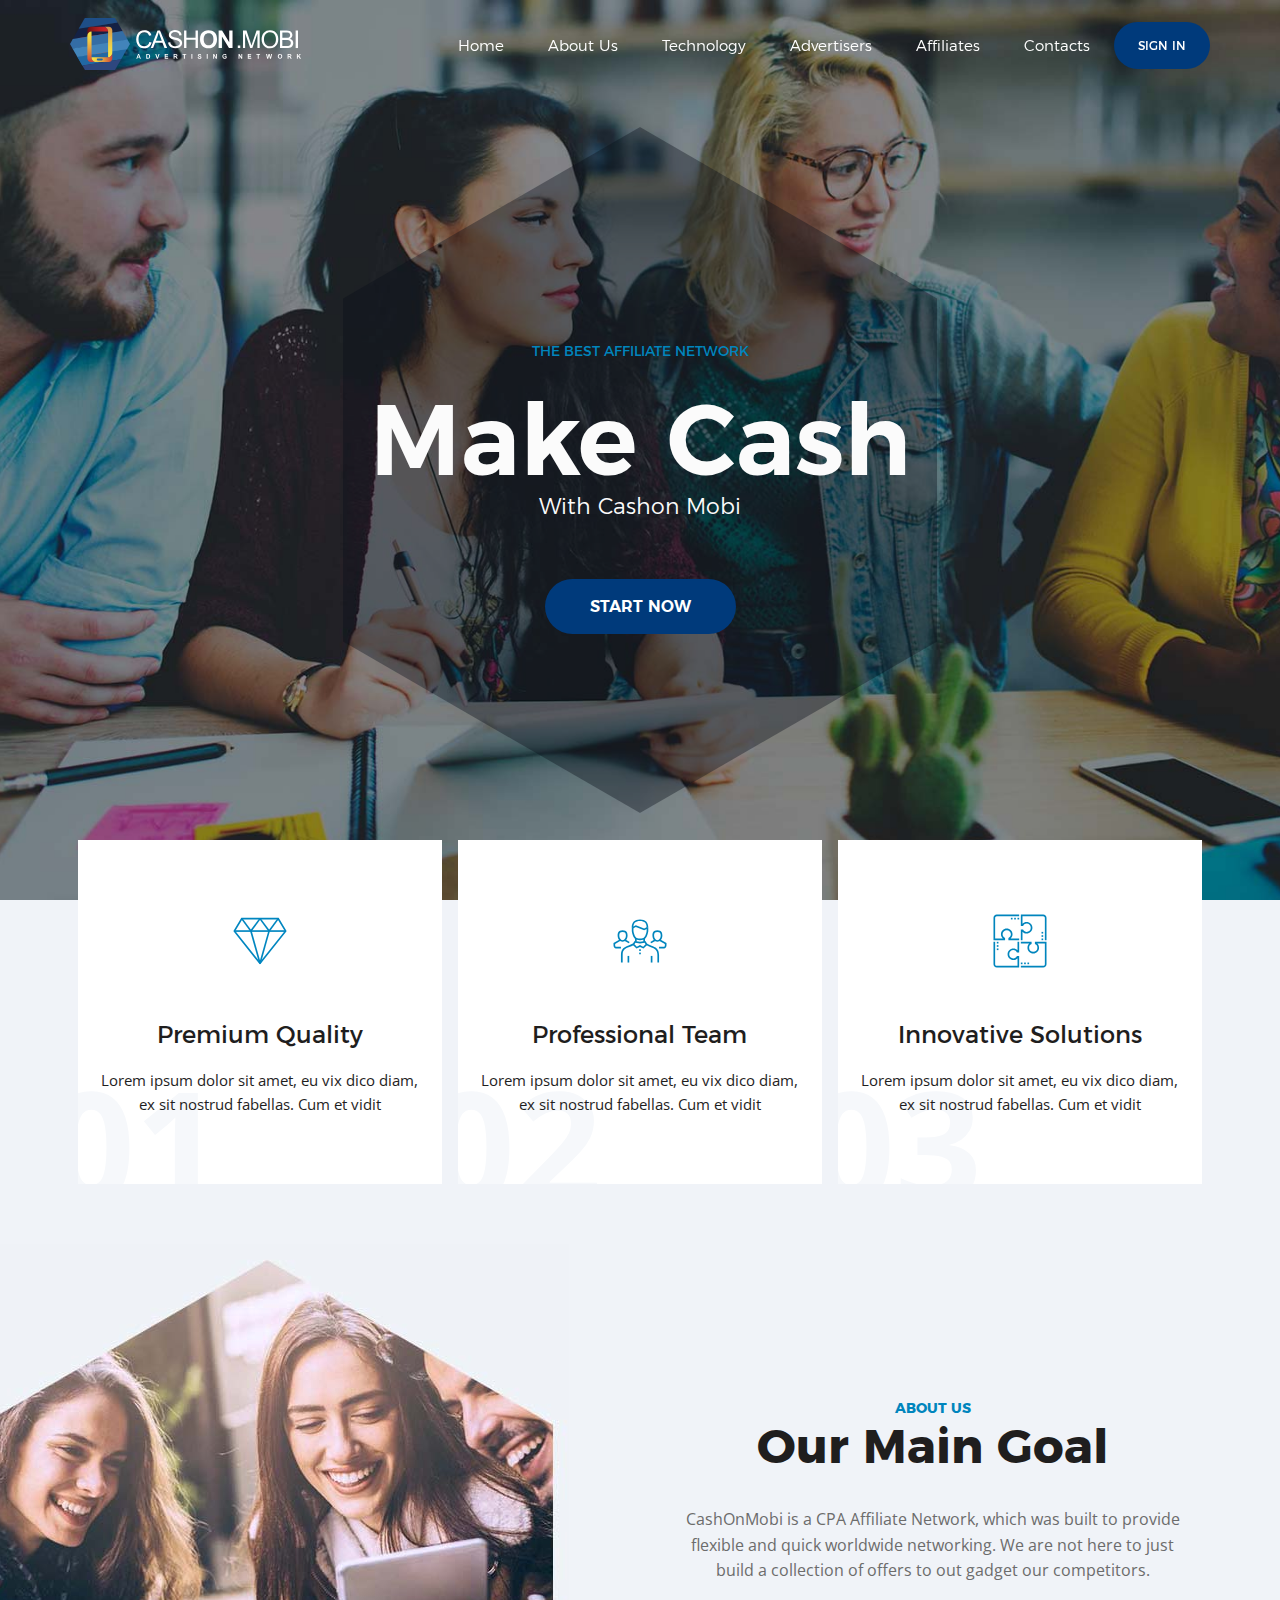
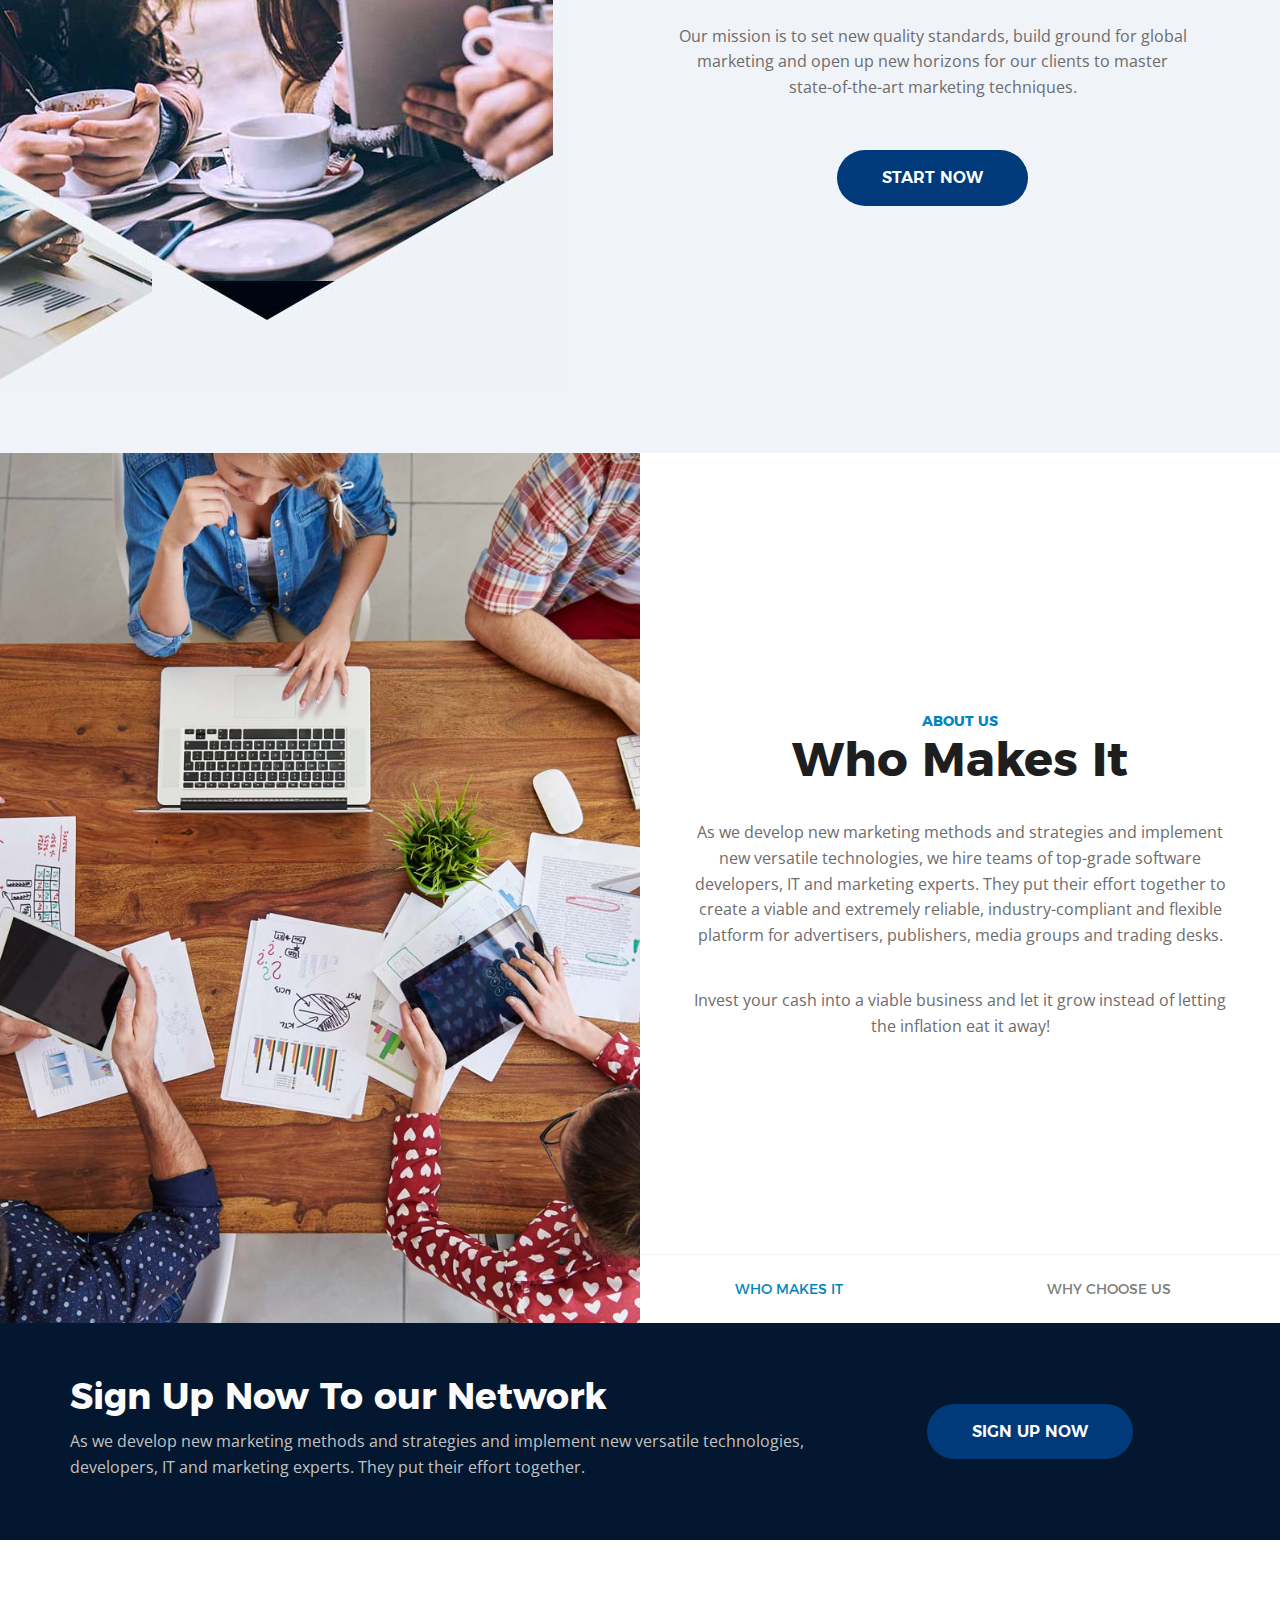
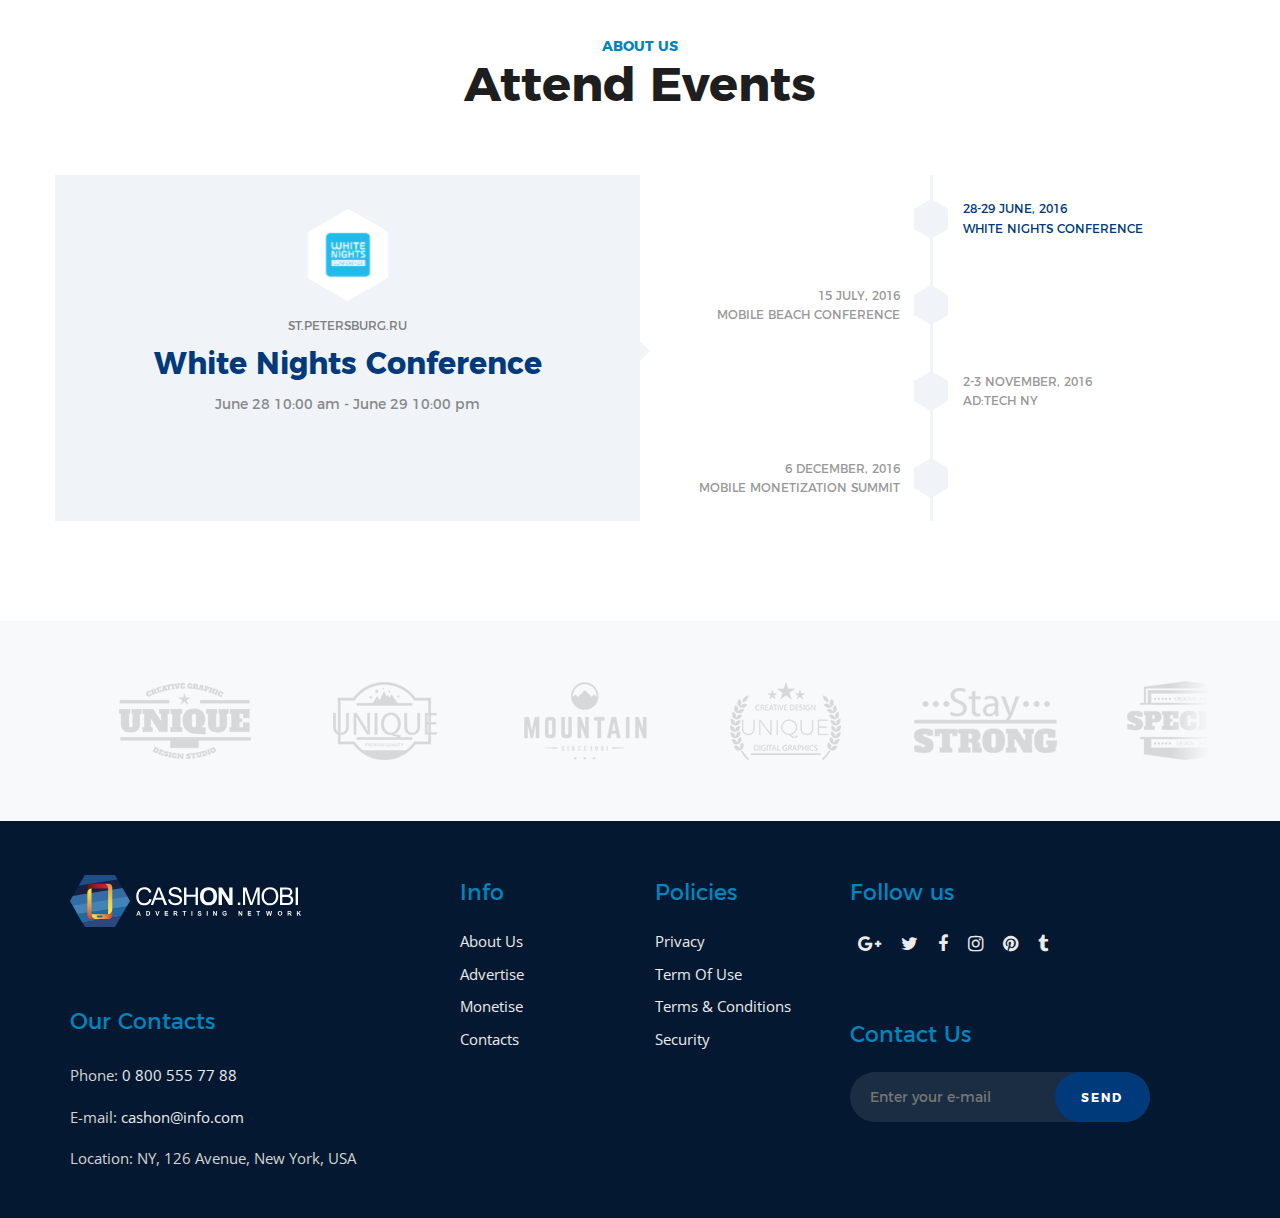
<file: index.html>
<!doctype html>
<!--[if IE 8 ]>    <html class="no-js ie8" lang="en"> <![endif]-->
<!--[if (gte IE 9)|!(IE)]><!--> <html class="no-js" lang="en"> <!--<![endif]-->
<head>

	<meta charset="utf-8">
	<meta http-equiv="X-UA-Compatible" content="IE=edge,chrome=1">

	<title>CASHON.MOBI - Advertising network</title>
	<meta name="description" content="">
	<meta name="author" content="">

	<meta name="viewport" content="width=device-width, initial-scale=1.0">
	<link rel="shortcut icon" href="favicon.ico">
	<link rel="apple-touch-icon image_src" href="apple-touch-icon.png">

	<meta property="og:type" content="website" />
	<meta property="og:image" itemprop="image primaryImageOfPage" content="http://cashon.mobi/apple-touch-icon.png" />
	<meta property="og:url" content="http://cashon.mobi"/>

	<link href="https://fonts.googleapis.com/css?family=Open+Sans:300,400,700" rel="stylesheet">
	<link href="css/style.min.css" rel="stylesheet">

</head>

<body>
	<header class="header home-scroll" role="banner">

		<div class="container">
			<div class="row">
				<div class="col-xs-6 col-md-3">
					<div class="logo"><a href="/"></a></div>
				</div>

				<nav class="nav col-xs-6 col-md-9" role="navigation">
					<button class="nav__toggle" data-toggle="collapse" data-target="#nav__menu"><span class="fa fa-bars"></span></button>
					<ul class="nav__menu collapse" id="nav__menu">
						<li class="has-submenu">
							<a href="/">Home</a>
							<ul class="submenu">
								<li>
									<a href="index.html#aboutus">About Us</a>
								</li>
								<li>
									<a href="index.html#maingoal">Our Goals</a>
								</li>
								<li>
									<a href="index.html#events">Events</a>
								</li>

							</ul>

						</li>
						<li>
							<a href="about-us.html">About Us</a>
						</li>
						<li>
							<a href="technology.html">Technology</a>
						</li>
						<li>
							<a href="advertisers.html">Advertisers</a>
						</li>
						<li>
							<a href="affiliates.html">Affiliates</a>
						</li>
						<li>
							<a href="contacts.html">Contacts</a>
						</li>
						<li class="login">
							<a href="http://login.cashonmobi.afftrack.com/affiliate/">Sign in</a>
						</li>

					</ul>
				</nav>
			</div>
		</div>

	</header>

	<main class="main" role="main">


<div class="home-slider" id="home-slider">
    <div class="home-slider-container">
            <div class="container">
                <div class="col-sm-12">
                    <div class="hexagon">
                        <div class="hex-l2">
                        <div class="hex-text">
                            <p class="h1" id="aboutus">The best affiliate network</p>
                            <p class="h2">Make Cash</p>
                            <p class="h3">With Cashon Mobi</p>
                            <div class="start-now">
                                <a href="http://login.cashonmobi.afftrack.com/aff_register" class="">Start now</a>
                            </div>
                        </div>
                        </div>
                    </div>
                </div>
            </div>
    </div>
</div>

<div class="features">
    <div class="container">
            <div class="col-sm-4">
                <div class="card prem">
                    <div class="h1">Premium Quality</div>
                    <p>Lorem ipsum dolor sit amet, eu vix dico diam, ex sit nostrud fabellas. Cum et vidit</p>
                    <div class="num">01</div>
                </div>
            </div>
            <div class="col-sm-4">
                <div class="card prof">
                    <div class="h1">Professional Team</div>
                    <p>Lorem ipsum dolor sit amet, eu vix dico diam, ex sit nostrud fabellas. Cum et vidit</p>
                    <div class="num">02</div>
                </div>
            </div>
            <div class="col-sm-4">
                <div class="card inn">
                    <div class="h1">Innovative Solutions</div>
                    <p>Lorem ipsum dolor sit amet, eu vix dico diam, ex sit nostrud fabellas. Cum et vidit</p>
                    <div class="num">03</div>
                </div>
            </div>
     </div>
</div>

<div class="maingoal" id="maingoal">
    <div class="container">
        <div class="row">
            <div class="photo col-sm-6"></div>
            <div class="text col-sm-6">
                <div class="main-h1">About Us</div>
                <div class="main-h2">Our Main Goal</div>
                <div class="main-p">CashOnMobi is a CPA Affiliate Network, which was built to provide
                    flexible and quick worldwide networking. We are not here to just
                    build a collection of offers to out gadget our competitors.</div>
                <div class="main-p">Our mission is to set new quality standards, build ground for global
                    marketing and open up new horizons for our clients to master
                    state-of-the-art marketing techniques.</div>
                <div class="start-now">
                    <a href="http://login.cashonmobi.afftrack.com/aff_register">Start now</a>
                </div>
            </div>
        </div>
    </div>
</div>

<div class="whomakes">
    <div class="photo"></div>
    <div class="content">
            <div class="row">
                <div class="text" id="whomakes">
                    <div class="main-h1">About Us</div>
                    <div class="main-h2">Who Makes It</div>
                    <div class="main-p">As we develop new marketing methods and strategies and implement new versatile
                        technologies, we hire teams of top-grade software developers, IT and marketing experts.
                        They put their effort together to create a viable and extremely reliable,
                        industry-compliant and flexible platform for advertisers, publishers,
                        media groups and trading desks.</div>
                    <div class="main-p">Invest your cash into a viable business and let it grow instead
                        of letting the inflation eat it away!</div>
                </div>
                <div class="text" id="whychooseus" >
                    <div class="main-h1">About Us</div>
                    <div class="main-h2">Why Choose Us</div>
                    <div class="main-p">Because we are the best of the best! And we have the best smiles in the world. As we develop new marketing methods and strategies and implement new versatile
                        technologies, we hire teams of top-grade software developers, IT and marketing experts.
                        They put their effort together to create a viable and extremely reliable,
                        industry-compliant and flexible platform for advertisers, publishers,
                        media groups and trading desks.</div>
                    <div class="main-p">Invest your cash into a viable business and let it grow instead
                        of letting the inflation eat it away!</div>
                </div>
            </div>
            <div class="row row-absolute">
                <div class="links">
                    <a href="#whomakes">Who Makes It</a>
                    <a href="#whychooseus">Why Choose Us</a>
                </div>
            </div>
    </div>
</div>

<div class="signup">
    <div class="signup-content container container-sm-height">
        <div class="row row-sm-height">
            <div class="text col-sm-8 col-sm-height">
                <div class="main-h2">Sign Up Now To our Network</div>
                <div class="main-p">As we develop new marketing methods and strategies and implement new versatile
                    technologies, developers, IT and marketing experts. They put their effort together.</div>
            </div>
            <div class="start-now col-sm-4 col-sm-height">
                <a href="http://login.cashonmobi.afftrack.com/affiliate/" class="">Sign up now</a>
            </div>
        </div>
    </div>
</div>

<div class="events" id="events">
    <div class="main-h1">About Us</div>
    <div class="main-h2">Attend Events</div>
    <div class="events-content container container-sm-height">
        <div class="row row-sm-height">
            <div class="schedule-meet col-sm-6 col-sm-height">
                <div id="i-event-wnights">
                    <div class="event-img">
                        <div class="event-img__hexagon">
                            <img src="img/i-event-wnights.jpg" alt="White Nights Conference">
                        </div>
                    </div>
                    <div class="event-h1">St.Petersburg.ru</div>
                    <div class="event-h2">White Nights Conference</div>
                    <div class="event-p">June 28 10:00 am - June 29 10:00 pm</div>
                    <div class="start-now" style="visibility: hidden;"><a href="#" class="">Schedule a meeting</a></div>
                </div>
                <div id="i-event-mbeach">
                    <div class="event-img">
                        <div class="event-img__hexagon">
                            <img src="img/i-event-mbeach.jpg" alt="White Nights Conference">
                        </div>
                    </div>
                    <div class="event-h1">Miami Beach, Florida</div>
                    <div class="event-h2">Mobile beach Conference</div>
                    <div class="event-p">15 July, 2016</div>
                    <div class="start-now" style="visibility: hidden;"><a href="#" class="">Schedule a meeting</a></div>
                </div>
                <div id="i-event-nytech">
                    <div class="event-img">
                        <div class="event-img__hexagon">
                            <img src="img/i-event-nytech.jpg" alt="White Nights Conference">
                        </div>
                    </div>
                    <div class="event-h1">New York City</div>
                    <div class="event-h2">ad:tech NY</div>
                    <div class="event-p">2-3 November, 2016</div>
                    <div class="start-now" style="visibility: hidden;"><a href="#" class="">Schedule a meeting</a></div>
                </div>
                <div id="i-event-ims">
                    <div class="event-img">
                        <div class="event-img__hexagon">
                            <img src="img/i-event-ims.jpg" alt="White Nights Conference">
                        </div>
                    </div>
                    <div class="event-h1">Tel Aviv, Israel</div>
                    <div class="event-h2">Mobile Monetization Summit</div>
                    <div class="event-p">6 december, 2016</div>
                    <div class="start-now"><a href="#" class="">Schedule a meeting</a></div>
                </div>
            </div>
            <div class="schedule-plan col-sm-6 col-sm-height">
                <ul class="event-list">
                    <li class="event-p e-next" data-dateend="2016-06-29"><a href="#i-event-wnights">28-29 June, 2016<br>White nights Conference</a></li>
                    <li class="event-p e-next" data-dateend="2016-07-15"><a href="#i-event-mbeach">15 July, 2016<br>Mobile beach Conference</a></li>
                    <li class="event-p e-next" data-dateend="2016-11-03"><a href="#i-event-nytech" name="">2-3 November, 2016<br>ad:tech NY</a></li>
                    <li class="event-p e-next" data-dateend="2016-12-06"><a href="#i-event-ims" loc="" date="" name="">6 december, 2016<br>Mobile Monetization Summit</a></li>
                </ul>
            </div>
        </div>

    </div>
</div>

<div class="partners">
    <div class="container">
        <div class="partners-content">
            <span class="partner-1"></span>
            <span class="partner-2"></span>
            <span class="partner-3"></span>
            <span class="partner-4"></span>
            <span class="partner-5"></span>
            <span class="partner-6"></span>
            <span class="partner-1"></span>
            <span class="partner-2"></span>
            <span class="partner-3"></span>
            <span class="partner-4"></span>
            <span class="partner-5"></span>
            <span class="partner-6"></span>
        </div>
    </div>
</div>


	</main>

	<footer class="footer" role="contentinfo">

		<div class="container footer-p">
			<div class="col-xs-12 col-sm-4">
				<div class="logo footer-h1"><a href="/"></a></div>
				<div class="footer-h1">Our Contacts</div>
				<div class="footer-p">Phone: <a class="inline" href="tel:+0-800-555-77-88">0 800 555 77 88</a></div>
				<div class="footer-p">E-mail: <a class="inline" href="mailto:cashon@info.com">cashon@info.com</a></div>
				<div class="footer-p">Location: NY, 126 Avenue, New York, USA</div>
			</div>
			<div class="col-xs-6 col-sm-4 col-md-2 footer-links">
				<div class="footer-h1">Info</div>
				<a href="about-us.html">About Us</a>
				<a href="advertisers.html">Advertise</a>
				<a href="/">Monetise</a>
				<a href="contacts.html">Contacts</a>
			</div>
			<div class="col-xs-6 col-sm-4 col-md-2 footer-links">
				<div class="footer-h1">Policies</div>
				<a href="#">Privacy</a>
				<a href="#">Term Of Use</a>
				<a href="#">Terms & Conditions</a>
				<a href="#">Security</a>
			</div>
			<div class="col-xs-12 col-sm-8 col-md-4">
				<div class="row">
					<div class="col-xs-6 col-sm-6 col-md-12">
						<div class="footer-h1">Follow us</div>
						<div class="social">
							<a href="#" class="g-plus"><span class="fa fa-google-plus"></span></a>
							<a href="#"><span class="fa fa-twitter"></span></a>
							<a href="#"><span class="fa fa-facebook"></span></a>
							<a href="#"><span class="fa fa-instagram"></span></a>
							<a href="#"><span class="fa fa-pinterest"></span></a>
							<a href="#"><span class="fa fa-tumblr"></span></a>
						</div>
					</div>
					<div class="col-xs-6 col-sm-6 col-md-12">
						<div class="footer-h1">Contact Us</div>
						<form action="#" class="form">
							<input type="text" name="e-mail" placeholder="Enter your e-mail">
							<input type="submit" value="Send" class="send">
						</form>
					</div>
				</div>
			</div>
		</div>

	</footer>
	<script src="js/scripts.min.js"></script>

</body>
</html>
</file>
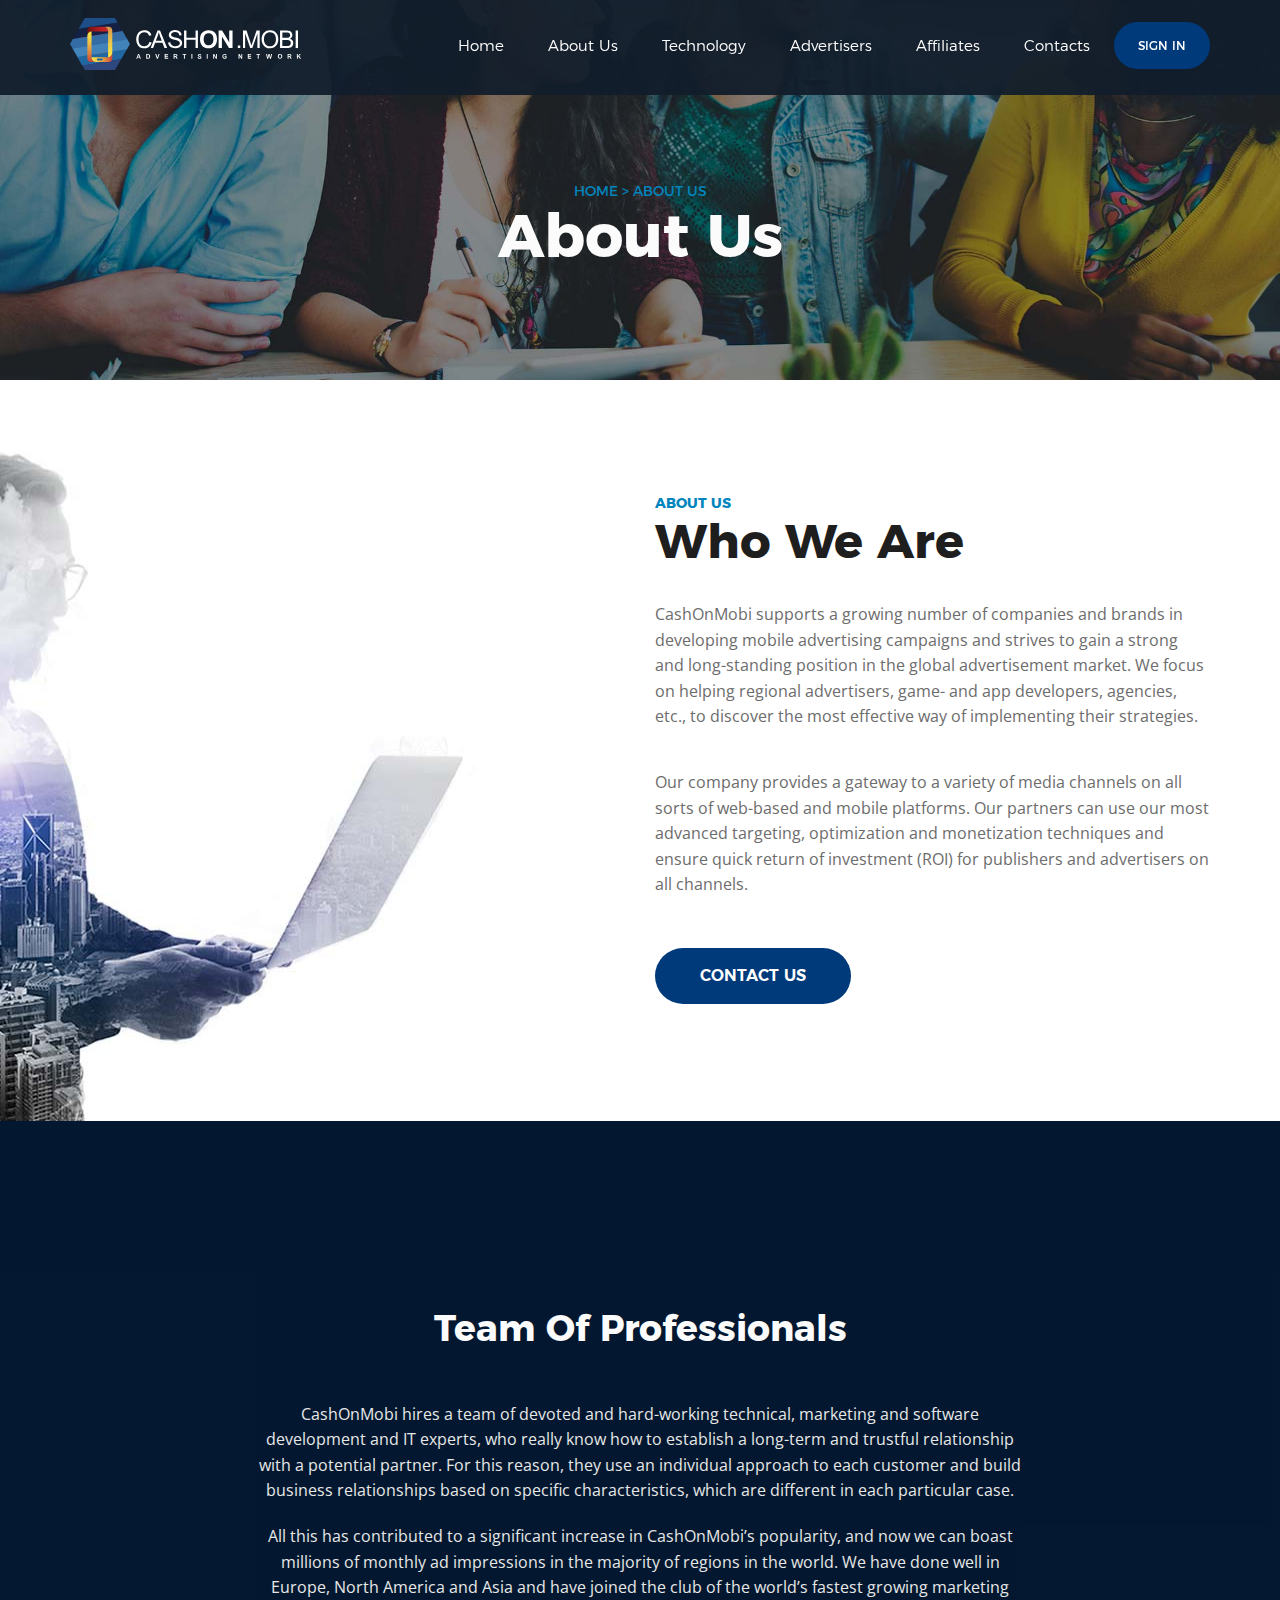
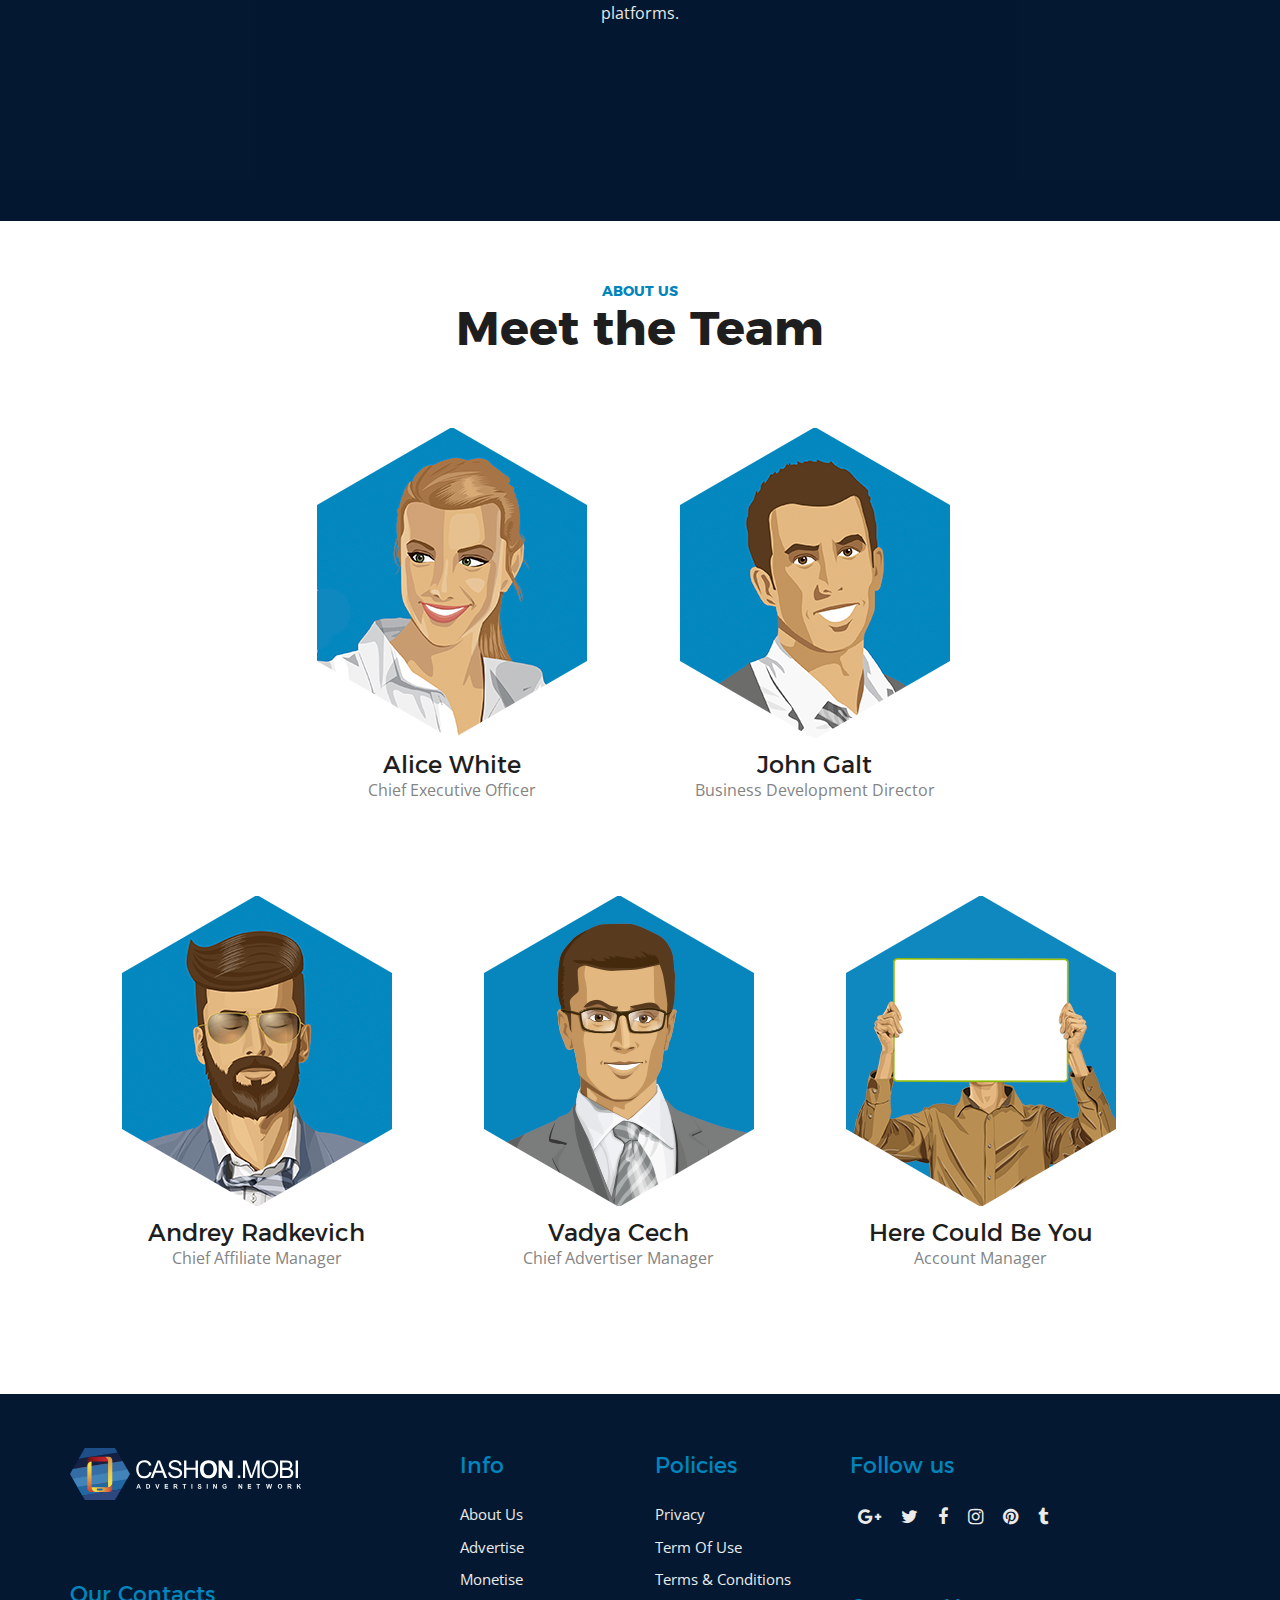
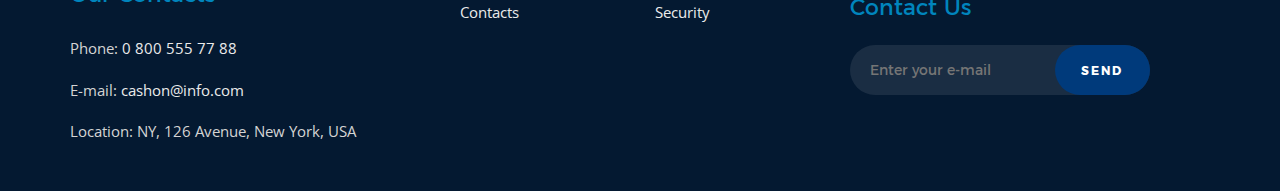
<file: about-us.html>
<!doctype html>
<!--[if IE 8 ]>    <html class="no-js ie8" lang="en"> <![endif]-->
<!--[if (gte IE 9)|!(IE)]><!--> <html class="no-js" lang="en"> <!--<![endif]-->
<head>

	<meta charset="utf-8">
	<meta http-equiv="X-UA-Compatible" content="IE=edge,chrome=1">

	<title>About Us</title>
	<meta name="description" content="">
	<meta name="author" content="">

	<meta name="viewport" content="width=device-width, initial-scale=1.0">
	<link rel="shortcut icon" href="favicon.ico">
	<link rel="apple-touch-icon image_src" href="apple-touch-icon.png">

	<meta property="og:type" content="website" />
	<meta property="og:image" itemprop="image primaryImageOfPage" content="http://cashon.mobi/apple-touch-icon.png" />
	<meta property="og:url" content="http://cashon.mobi"/>

	<link href="https://fonts.googleapis.com/css?family=Open+Sans:300,400,700" rel="stylesheet">
	<link href="css/style.min.css" rel="stylesheet">

</head>

<body>
	<header class="header " role="banner">

		<div class="container">
			<div class="row">
				<div class="col-xs-6 col-md-3">
					<div class="logo"><a href="/"></a></div>
				</div>

				<nav class="nav col-xs-6 col-md-9" role="navigation">
					<button class="nav__toggle" data-toggle="collapse" data-target="#nav__menu"><span class="fa fa-bars"></span></button>
					<ul class="nav__menu collapse" id="nav__menu">
						<li class="has-submenu">
							<a href="/">Home</a>
							<ul class="submenu">
								<li>
									<a href="index.html#aboutus">About Us</a>
								</li>
								<li>
									<a href="index.html#maingoal">Our Goals</a>
								</li>
								<li>
									<a href="index.html#events">Events</a>
								</li>

							</ul>

						</li>
						<li>
							<a href="about-us.html">About Us</a>
						</li>
						<li>
							<a href="technology.html">Technology</a>
						</li>
						<li>
							<a href="advertisers.html">Advertisers</a>
						</li>
						<li>
							<a href="affiliates.html">Affiliates</a>
						</li>
						<li>
							<a href="contacts.html">Contacts</a>
						</li>
						<li class="login">
							<a href="http://login.cashonmobi.afftrack.com/affiliate/">Sign in</a>
						</li>

					</ul>
				</nav>
			</div>
		</div>

	</header>

	<main class="main" role="main">

<div class="current-link">
    <div class="current-link-container">
            <div class="container">
                <div class="col-sm-12">
                    <div class="about-h1 text-center">Home > About Us</div>
                    <div class="about-h2 text-center">About Us</div>
                </div>
            </div>
    </div>
</div>

<div class="whoweare">
    <div class="container">
        <div class="row">
            <div class="photo col-sm-6"></div>
            <div class="text col-sm-6">
                <div class="main-h1">About Us</div>
                <div class="main-h2">Who We Are</div>
                <div class="main-p">
                CashOnMobi supports a growing number of companies and brands in developing
                mobile advertising campaigns and strives to gain a strong and long-standing
                position in the global advertisement market. We focus on helping regional
                advertisers, game- and app developers, agencies, etc., to discover the most
                effective way of implementing their strategies.</div>
                <div class="main-p">Our company provides a gateway to a variety of media channels on all sorts of
                web-based and mobile platforms. Our partners can use our most advanced
                targeting, optimization and monetization techniques and ensure quick return of
                investment (ROI)  for publishers and advertisers on all channels.</div>
                <div class="start-now"><a href="contacts.html" >Contact us</a></div>
            </div>
        </div>
    </div>

</div>

<div class="teamof">
    <div class="teamof-content">
        <div class="text">
            <div class="main-h2 text-center">Team Of Professionals</div>
            <div class="main-p text-center">CashOnMobi hires a team of devoted and hard-working technical, marketing and software development and IT experts, who really know how to establish a long-term and trustful relationship with a potential partner. For this reason, they use an individual approach to each customer and build business relationships based on specific characteristics, which are different in each particular case.</div>
            <div class="main-p text-center">All this has contributed to a significant increase in CashOnMobi’s popularity, and now we can boast millions of monthly ad impressions in the majority of regions in the world. We have done well in Europe, North America and Asia and have joined the club of the world’s fastest growing marketing platforms.</div>
        </div>

    </div>
</div>

<div class="meet-team">
    <div class="meet-team-content">
        <div class="main-h1">About Us</div>
        <div class="main-h2">Meet the Team</div>
        <div class="hexgrid">

<div class='grid'>

    <div class='grid--item'>
        <div class='img' style='background-image: url(img/Alice-White.png)'></div>
        <div class='grid--item__container'>
            <div class="grid--item__hexagon">
                <div class='desc'>
                    <a href="/" class="email"></a>
                    <a href="/" class="skype"></a>
                    <a href="/" class="linkedln"></a>
                </div>
            </div>
        </div>
        <h2>Alice White</h2>
        <div class='desc'>Chief Executive Officer</div>
    </div>

    <div class='grid--item'>
        <div class='img' style='background-image: url(img/John-Galt.png)'></div>
        <div class='grid--item__container'>
            <div class="grid--item__hexagon">
                <div class='desc'>
                    <a href="/" class="email"></a>
                    <a href="/" class="skype"></a>
                    <a href="/" class="linkedln"></a>
                </div>
            </div>
        </div>
        <h2>John Galt</h2>
        <div class='desc'>Business Development Director</div>
    </div>

    <div class='grid--item'>
        <div class='img' style='background-image: url(img/Andrey-Radkevich.png)'></div>
        <div class='grid--item__container'>
            <div class="grid--item__hexagon">
                <div class='desc'>
                    <a href="/" class="email"></a>
                    <a href="/" class="skype"></a>
                    <a href="/" class="linkedln"></a>
                </div>
            </div>
        </div>
        <h2>Andrey Radkevich</h2>
        <div class='desc'>Chief Affiliate Manager</div>
    </div>

    <div class='grid--item'>
        <div class='img' style='background-image: url(img/Vadya-Cech.png)'></div>
        <div class='grid--item__container'>
            <div class="grid--item__hexagon">
                <div class='desc'>
                    <a href="/" class="email"></a>
                    <a href="/" class="skype"></a>
                    <a href="/" class="linkedln"></a>
                </div>
            </div>
        </div>
        <h2>Vadya Cech</h2>
        <div class='desc'>Chief Advertiser Manager</div>
    </div>

    <div class='grid--item'>
        <div class='img' style='background-image: url(img/freeposition.png)'></div>
        <div class='grid--item__container'>
            <div class="grid--item__hexagon">
                <div class='desc' id="btn">
                     View details
                </div>
            </div>
        </div>
        <h2>Here Could Be You</h2>
        <div class='desc'>Account Manager</div>
    </div>
</div>
</div>
<div id="myModal" class="modal">
<div class="modal-content container">
    <div class="modal-header">
        <div class="col-sm-12">
            <span class="close"></span>
            <h1>Account Manager</h1>
            <h2>Office: Kiev, UA</h2>
        </div>
    </div>
    <div class="modal-body">
        <div class="col-sm-8">
            <p><span class="h3">Description:</span> CashOnMobi supports a growing number of companies and brands in developing mobile advertising campaigns and strives to gain a strong and long-standing position in the global advertisement market. We focus on helping regional advertisers, game- and app developers, agencies, etc., to discover the most effective way of implementing their strategies.</p>
            <p class="h3">Key Responsibilities:</p>
            <ul>
                <li>Responsible for all aspects of data;</li>
                <li>Search and analysis of finance information;</li>
                <li>Invoicing and payment control;</li>
                <li>Developing long-term partnerships;</li>
                <li>Negotiation.</li>
            </ul>
            <p class="h3">Requirements:</p>
            <ul>
                <li>Good English skills (both spoken and written)</li>
                <li>You are flexible in regards to working schedules and tasks;</li>
                <li>You have a customer centered mindset;</li>
                <li>You are self-organized and stress resistant;</li>
                <li>Punctuality, attention to detail;.</li>
                <li>The focus on results.</li>
            </ul>
            <p class="h3">What we offer:</p>
            <ul>
                <li>Interesting full-time job at dynamic international environment;</li>
                <li>Work for a socially responsible company;</li>
                <li>Paid vacation 24 calendar days;</li>
                <li>Paid sick leave;</li>
                <li>Comfortable office, 3 minutes walk from the metro station Poznyaki;</li>
                <li>Very friendly and supportive team!</li>
            </ul>
        </div>
        <div class="col-sm-4">
            <div class="start-now"><a href="contacts.html" >Send CV</a></div>
        </div>
    </div>
</div>
<script>

var modal = document.getElementById('myModal');
var btn = document.getElementById("btn");
var span = document.getElementsByClassName("close")[0];

btn.onclick = function() {
    modal.style.display = "block";
}

span.onclick = function() {
    modal.style.display = "none";
}
window.onclick = function(event) {
    if (event.target == modal) {
        modal.style.display = "none";
    }
}

</script>


	</main>

	<footer class="footer" role="contentinfo">

		<div class="container footer-p">
			<div class="col-xs-12 col-sm-4">
				<div class="logo footer-h1"><a href="/"></a></div>
				<div class="footer-h1">Our Contacts</div>
				<div class="footer-p">Phone: <a class="inline" href="tel:+0-800-555-77-88">0 800 555 77 88</a></div>
				<div class="footer-p">E-mail: <a class="inline" href="mailto:cashon@info.com">cashon@info.com</a></div>
				<div class="footer-p">Location: NY, 126 Avenue, New York, USA</div>
			</div>
			<div class="col-xs-6 col-sm-4 col-md-2 footer-links">
				<div class="footer-h1">Info</div>
				<a href="about-us.html">About Us</a>
				<a href="advertisers.html">Advertise</a>
				<a href="/">Monetise</a>
				<a href="contacts.html">Contacts</a>
			</div>
			<div class="col-xs-6 col-sm-4 col-md-2 footer-links">
				<div class="footer-h1">Policies</div>
				<a href="#">Privacy</a>
				<a href="#">Term Of Use</a>
				<a href="#">Terms & Conditions</a>
				<a href="#">Security</a>
			</div>
			<div class="col-xs-12 col-sm-8 col-md-4">
				<div class="row">
					<div class="col-xs-6 col-sm-6 col-md-12">
						<div class="footer-h1">Follow us</div>
						<div class="social">
							<a href="#" class="g-plus"><span class="fa fa-google-plus"></span></a>
							<a href="#"><span class="fa fa-twitter"></span></a>
							<a href="#"><span class="fa fa-facebook"></span></a>
							<a href="#"><span class="fa fa-instagram"></span></a>
							<a href="#"><span class="fa fa-pinterest"></span></a>
							<a href="#"><span class="fa fa-tumblr"></span></a>
						</div>
					</div>
					<div class="col-xs-6 col-sm-6 col-md-12">
						<div class="footer-h1">Contact Us</div>
						<form action="#" class="form">
							<input type="text" name="e-mail" placeholder="Enter your e-mail">
							<input type="submit" value="Send" class="send">
						</form>
					</div>
				</div>
			</div>
		</div>

	</footer>
	<script src="js/scripts.min.js"></script>

</body>
</html>
</file>
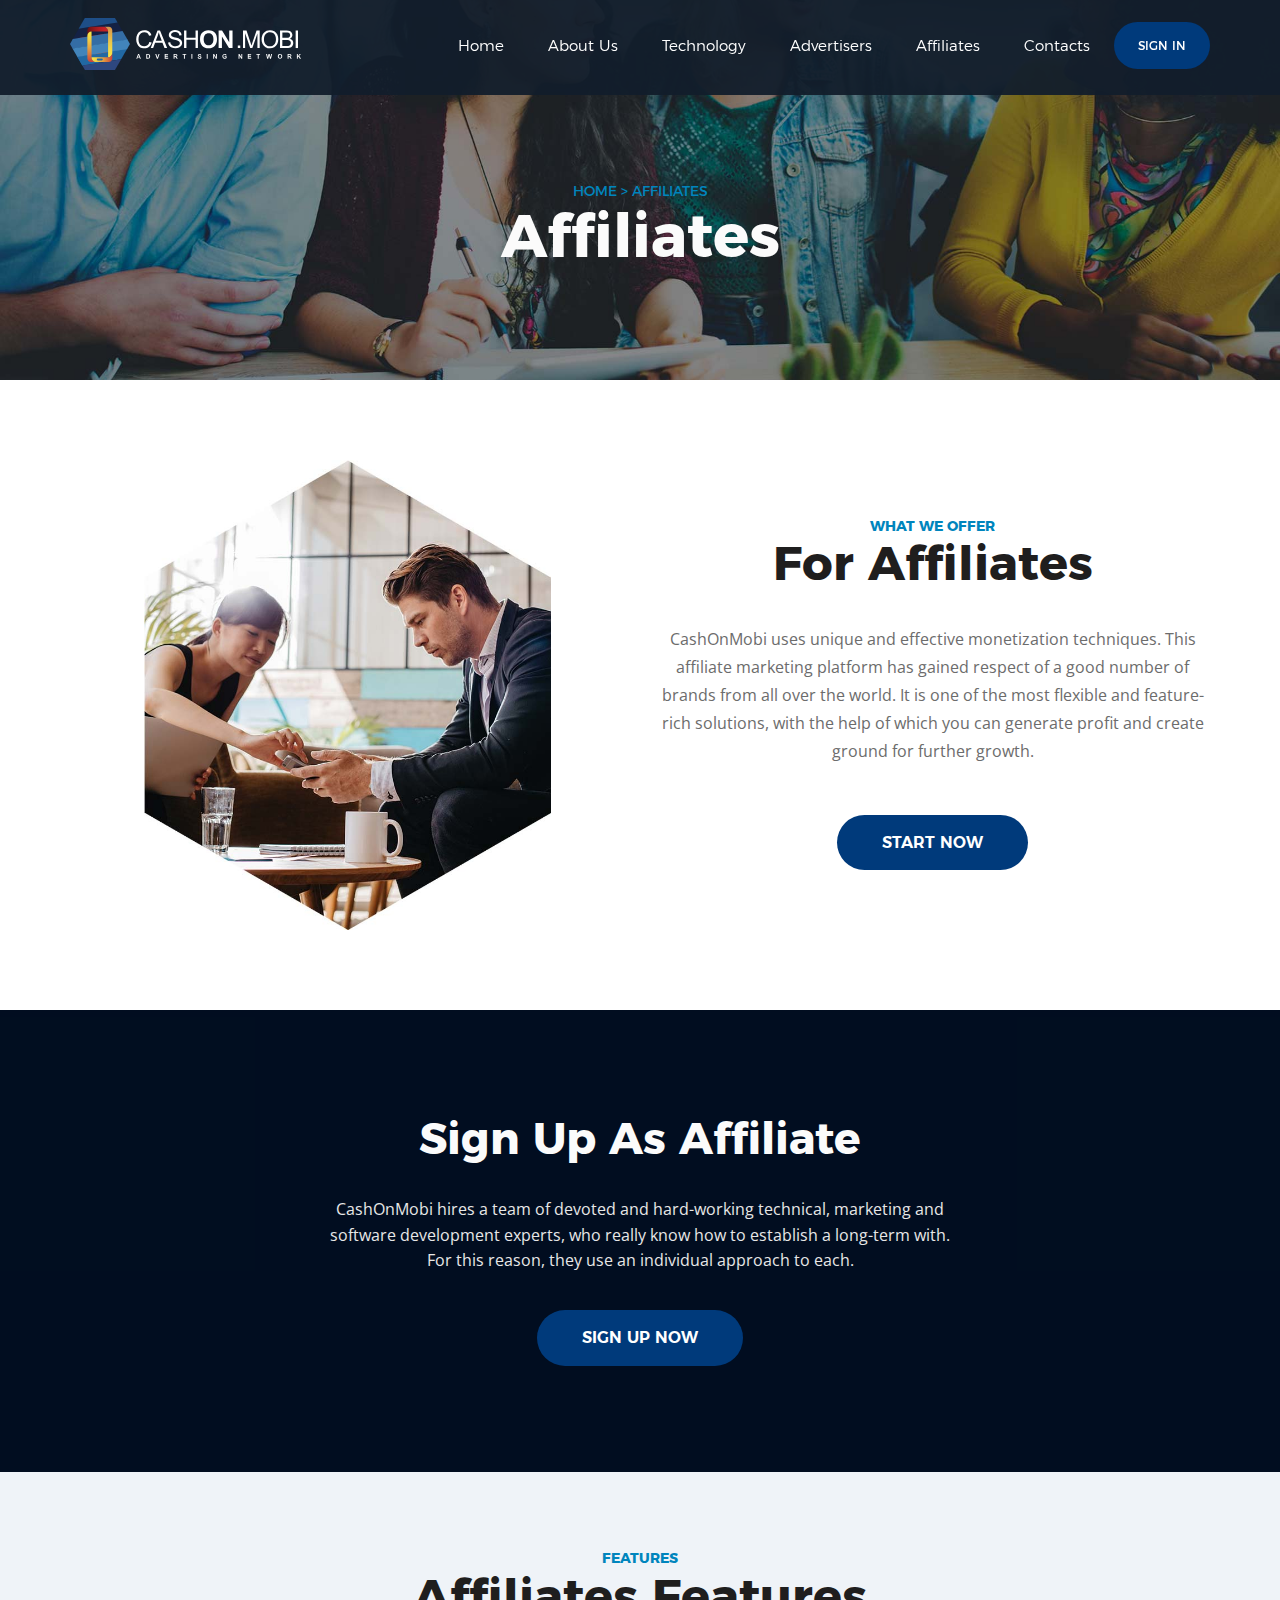
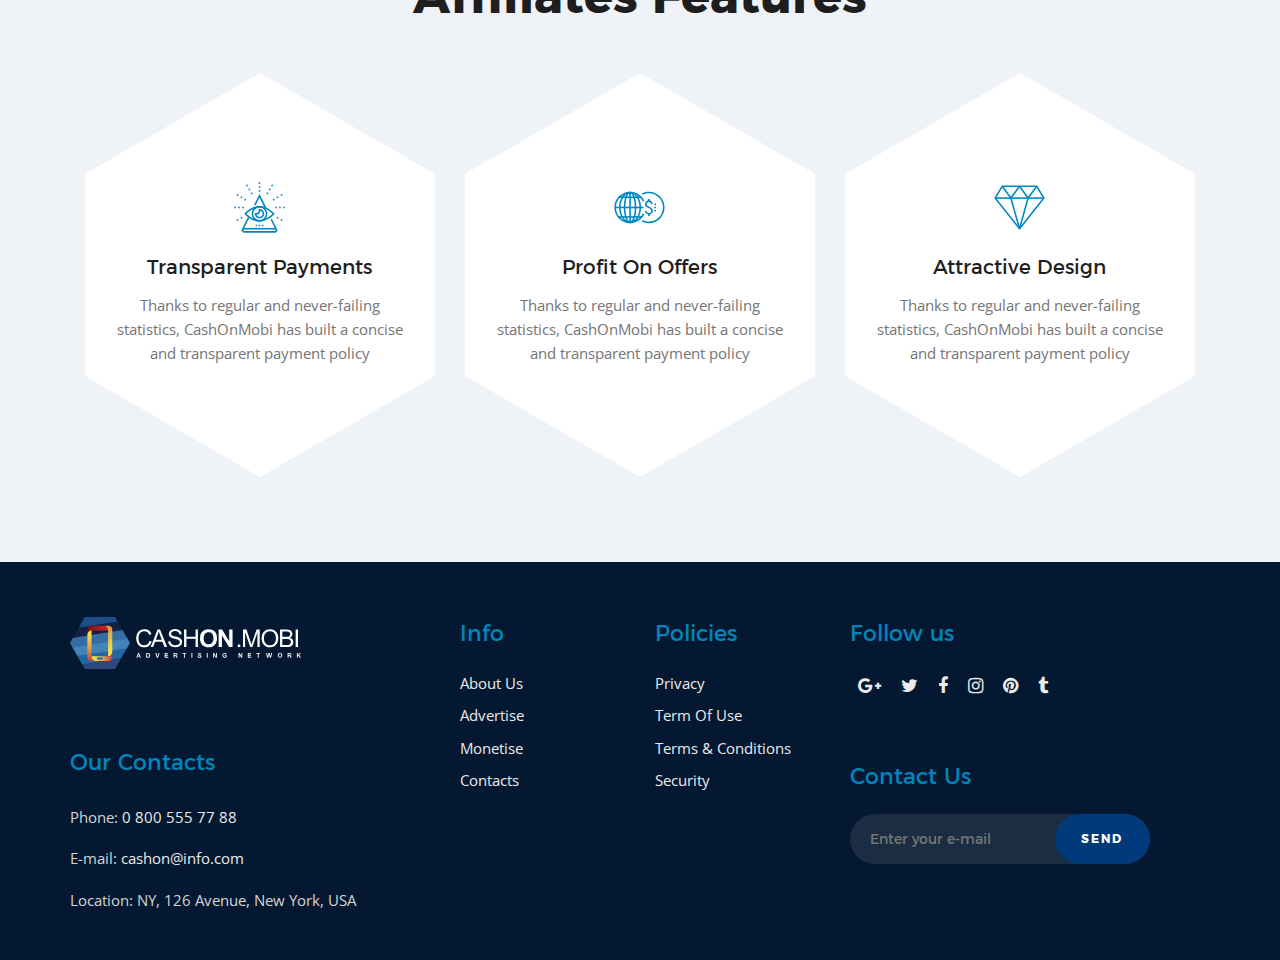
<file: affiliates.html>
<!doctype html>
<!--[if IE 8 ]>    <html class="no-js ie8" lang="en"> <![endif]-->
<!--[if (gte IE 9)|!(IE)]><!--> <html class="no-js" lang="en"> <!--<![endif]-->
<head>

	<meta charset="utf-8">
	<meta http-equiv="X-UA-Compatible" content="IE=edge,chrome=1">

	<title>Affiliates</title>
	<meta name="description" content="">
	<meta name="author" content="">

	<meta name="viewport" content="width=device-width, initial-scale=1.0">
	<link rel="shortcut icon" href="favicon.ico">
	<link rel="apple-touch-icon image_src" href="apple-touch-icon.png">

	<meta property="og:type" content="website" />
	<meta property="og:image" itemprop="image primaryImageOfPage" content="http://cashon.mobi/apple-touch-icon.png" />
	<meta property="og:url" content="http://cashon.mobi"/>

	<link href="https://fonts.googleapis.com/css?family=Open+Sans:300,400,700" rel="stylesheet">
	<link href="css/style.min.css" rel="stylesheet">

</head>

<body>
	<header class="header " role="banner">

		<div class="container">
			<div class="row">
				<div class="col-xs-6 col-md-3">
					<div class="logo"><a href="/"></a></div>
				</div>

				<nav class="nav col-xs-6 col-md-9" role="navigation">
					<button class="nav__toggle" data-toggle="collapse" data-target="#nav__menu"><span class="fa fa-bars"></span></button>
					<ul class="nav__menu collapse" id="nav__menu">
						<li class="has-submenu">
							<a href="/">Home</a>
							<ul class="submenu">
								<li>
									<a href="index.html#aboutus">About Us</a>
								</li>
								<li>
									<a href="index.html#maingoal">Our Goals</a>
								</li>
								<li>
									<a href="index.html#events">Events</a>
								</li>

							</ul>

						</li>
						<li>
							<a href="about-us.html">About Us</a>
						</li>
						<li>
							<a href="technology.html">Technology</a>
						</li>
						<li>
							<a href="advertisers.html">Advertisers</a>
						</li>
						<li>
							<a href="affiliates.html">Affiliates</a>
						</li>
						<li>
							<a href="contacts.html">Contacts</a>
						</li>
						<li class="login">
							<a href="http://login.cashonmobi.afftrack.com/affiliate/">Sign in</a>
						</li>

					</ul>
				</nav>
			</div>
		</div>

	</header>

	<main class="main" role="main">


<div class="current-link">
    <div class="current-link-container">
            <div class="container">
                <div class="col-sm-12">
                    <div class="about-h1 text-center">Home > Affiliates</div>
                    <div class="about-h2 text-center">Affiliates</div>
                </div>
            </div>
    </div>
</div>

<div class="foraffiliates">
    <div class="container container-sm-height">
        <div class="row row-sm-height">
            <div class="col-sm-6 col-sm-height photo"></div>
            <div class="col-sm-6 col-sm-height text">
                <div class="main-h1">What we offer</div>
                <div class="main-h2">For Affiliates</div>
                <div class="main-p">CashOnMobi uses unique and effective monetization techniques. This affiliate marketing platform has gained respect of a good number of brands from all over the world. 
                    It is one of the most flexible and feature-rich solutions, with the help of which you can 
                    generate profit and create ground for further growth.
                </div>
                <div class="start-now">
                    <a href="http://login.cashonmobi.afftrack.com/aff_register" class="">Start now</a>
                </div>
            </div>
        </div>
    </div>
</div>

<div class="affsignup">
    <div class="signup-content">
        <div class="text">
            <div class="main-h2 text-center">Sign Up As Affiliate</div>
            <div class="main-p text-center">CashOnMobi hires a team of devoted and hard-working technical, marketing and software
                development experts, who really know how to establish a long-term with. For this reason, they use
                an individual approach to each.
            </div>
            <div class="start-now">
                <a href="http://login.cashonmobi.afftrack.com/affiliate/" class="">Sign up now</a>
            </div>
        </div>
    </div>
</div>

<div class="affeatures">
    <div class="container">
        <div class="main-h1">Features</div>
        <div class="main-h2">Affiliates Features</div>
        <div class="col-sm-6 col-md-4">
            <div class="aff-item">
                <a href="/" style='background-image: url(img/affiliates-feature-1.svg)'>
                    <h1>Transparent Payments</h1>
                    <p>Thanks to regular and never-failing statistics, CashOnMobi has built a concise and transparent payment policy</p>
                </a>
            </div>
        </div>
        <div class="col-sm-6 col-md-4">
            <div class="aff-item">
                <a href="/" style='background-image: url(img/affiliates-feature-2.svg)'>
                    <h1>Profit On Offers</h1>
                    <p>Thanks to regular and never-failing statistics, CashOnMobi has built a concise and transparent payment policy</p>
                </a>
            </div>
        </div>
        <div class="col-sm-offset-2 col-sm-6 col-md-4">
            <div class="aff-item">
                <a href="/" style='background-image: url(img/affiliates-feature-3.svg)'>
                    <h1>Attractive Design</h1>
                    <p>Thanks to regular and never-failing statistics, CashOnMobi has built a concise and transparent payment policy</p>
                </a>
            </div>
        </div>
    </div>
</div>


	</main>

	<footer class="footer" role="contentinfo">

		<div class="container footer-p">
			<div class="col-xs-12 col-sm-4">
				<div class="logo footer-h1"><a href="/"></a></div>
				<div class="footer-h1">Our Contacts</div>
				<div class="footer-p">Phone: <a class="inline" href="tel:+0-800-555-77-88">0 800 555 77 88</a></div>
				<div class="footer-p">E-mail: <a class="inline" href="mailto:cashon@info.com">cashon@info.com</a></div>
				<div class="footer-p">Location: NY, 126 Avenue, New York, USA</div>
			</div>
			<div class="col-xs-6 col-sm-4 col-md-2 footer-links">
				<div class="footer-h1">Info</div>
				<a href="about-us.html">About Us</a>
				<a href="advertisers.html">Advertise</a>
				<a href="/">Monetise</a>
				<a href="contacts.html">Contacts</a>
			</div>
			<div class="col-xs-6 col-sm-4 col-md-2 footer-links">
				<div class="footer-h1">Policies</div>
				<a href="#">Privacy</a>
				<a href="#">Term Of Use</a>
				<a href="#">Terms & Conditions</a>
				<a href="#">Security</a>
			</div>
			<div class="col-xs-12 col-sm-8 col-md-4">
				<div class="row">
					<div class="col-xs-6 col-sm-6 col-md-12">
						<div class="footer-h1">Follow us</div>
						<div class="social">
							<a href="#" class="g-plus"><span class="fa fa-google-plus"></span></a>
							<a href="#"><span class="fa fa-twitter"></span></a>
							<a href="#"><span class="fa fa-facebook"></span></a>
							<a href="#"><span class="fa fa-instagram"></span></a>
							<a href="#"><span class="fa fa-pinterest"></span></a>
							<a href="#"><span class="fa fa-tumblr"></span></a>
						</div>
					</div>
					<div class="col-xs-6 col-sm-6 col-md-12">
						<div class="footer-h1">Contact Us</div>
						<form action="#" class="form">
							<input type="text" name="e-mail" placeholder="Enter your e-mail">
							<input type="submit" value="Send" class="send">
						</form>
					</div>
				</div>
			</div>
		</div>

	</footer>
	<script src="js/scripts.min.js"></script>

</body>
</html>
</file>
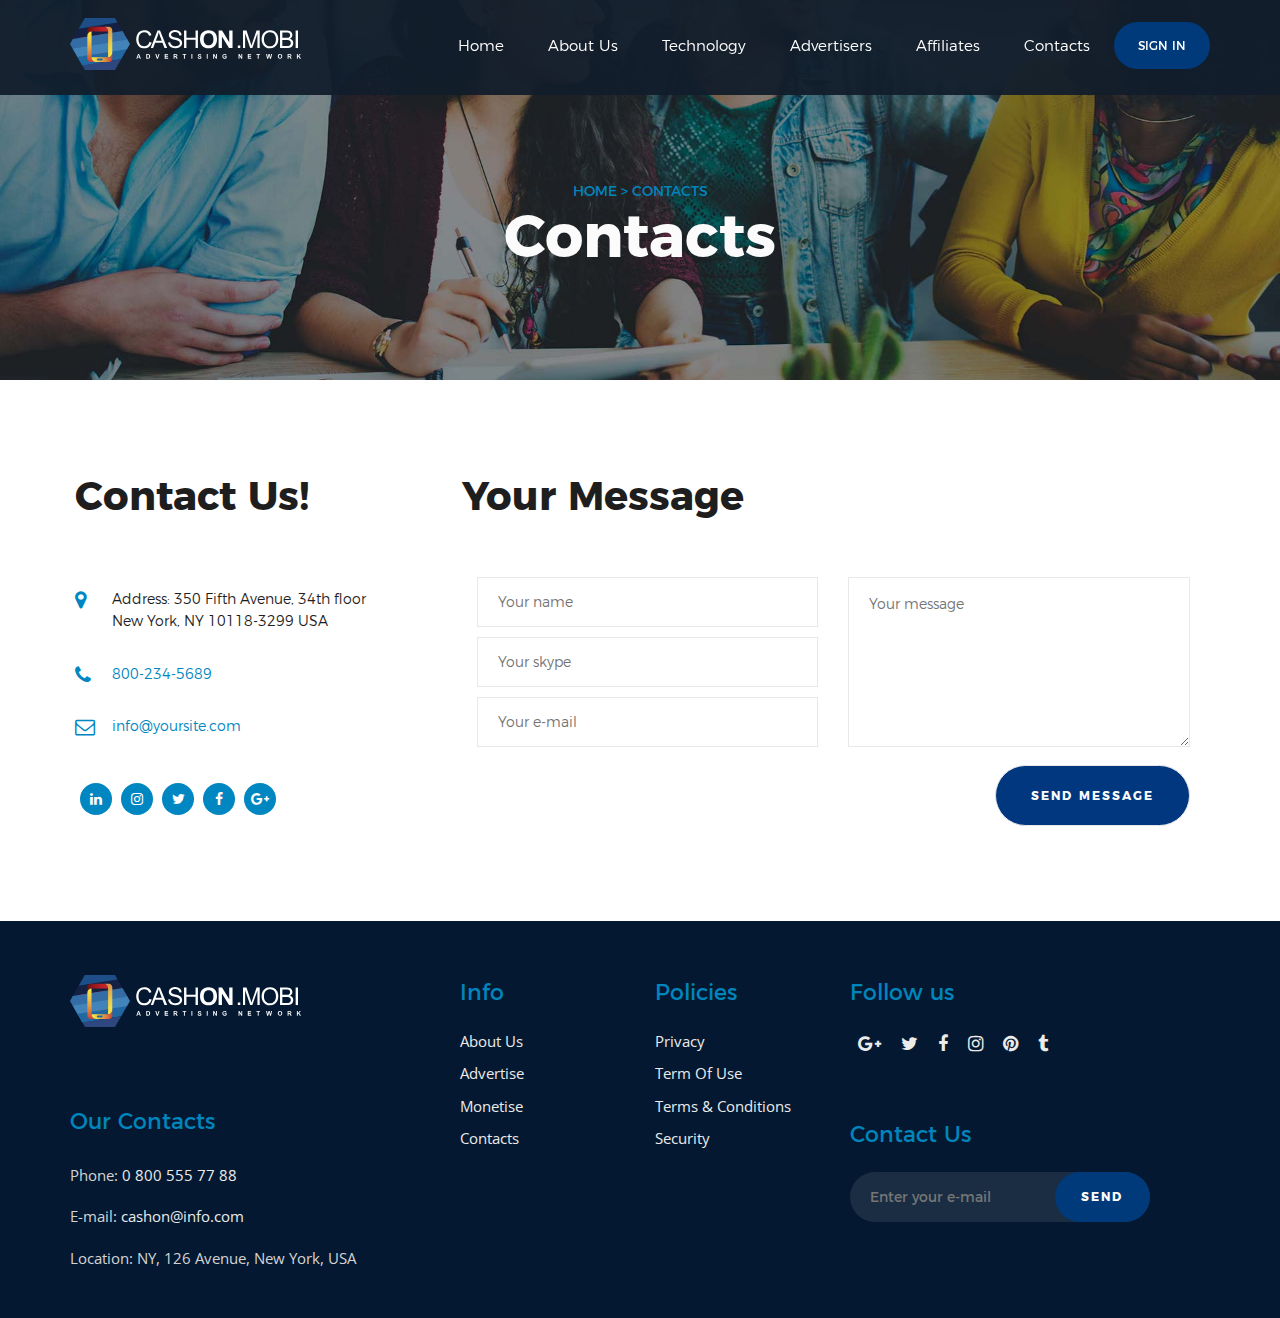
<file: contacts.html>
<!doctype html>
<!--[if IE 8 ]>    <html class="no-js ie8" lang="en"> <![endif]-->
<!--[if (gte IE 9)|!(IE)]><!--> <html class="no-js" lang="en"> <!--<![endif]-->
<head>

	<meta charset="utf-8">
	<meta http-equiv="X-UA-Compatible" content="IE=edge,chrome=1">

	<title>Contacts</title>
	<meta name="description" content="">
	<meta name="author" content="">

	<meta name="viewport" content="width=device-width, initial-scale=1.0">
	<link rel="shortcut icon" href="favicon.ico">
	<link rel="apple-touch-icon image_src" href="apple-touch-icon.png">

	<meta property="og:type" content="website" />
	<meta property="og:image" itemprop="image primaryImageOfPage" content="http://cashon.mobi/apple-touch-icon.png" />
	<meta property="og:url" content="http://cashon.mobi"/>

	<link href="https://fonts.googleapis.com/css?family=Open+Sans:300,400,700" rel="stylesheet">
	<link href="css/style.min.css" rel="stylesheet">

</head>

<body>
	<header class="header " role="banner">

		<div class="container">
			<div class="row">
				<div class="col-xs-6 col-md-3">
					<div class="logo"><a href="/"></a></div>
				</div>

				<nav class="nav col-xs-6 col-md-9" role="navigation">
					<button class="nav__toggle" data-toggle="collapse" data-target="#nav__menu"><span class="fa fa-bars"></span></button>
					<ul class="nav__menu collapse" id="nav__menu">
						<li class="has-submenu">
							<a href="/">Home</a>
							<ul class="submenu">
								<li>
									<a href="index.html#aboutus">About Us</a>
								</li>
								<li>
									<a href="index.html#maingoal">Our Goals</a>
								</li>
								<li>
									<a href="index.html#events">Events</a>
								</li>

							</ul>

						</li>
						<li>
							<a href="about-us.html">About Us</a>
						</li>
						<li>
							<a href="technology.html">Technology</a>
						</li>
						<li>
							<a href="advertisers.html">Advertisers</a>
						</li>
						<li>
							<a href="affiliates.html">Affiliates</a>
						</li>
						<li>
							<a href="contacts.html">Contacts</a>
						</li>
						<li class="login">
							<a href="http://login.cashonmobi.afftrack.com/affiliate/">Sign in</a>
						</li>

					</ul>
				</nav>
			</div>
		</div>

	</header>

	<main class="main" role="main">


<div class="current-link">
    <div class="current-link-container">
            <div class="container">
                <div class="col-sm-12">
                    <div class="about-h1 text-center">Home > Contacts</div>
                    <div class="about-h2 text-center">Contacts</div>
                </div>
            </div>
    </div>
</div>


<div class="contacts">
   <div class="container">
            <div class="col-sm-12 col-md-4">
                <div class="main-h2 text-left">Contact Us!</div>
                <div class="main-p text-left">
                    <span class="fa fa-map-marker"></span>
                    <p>Address: 350 Fifth Avenue, 34th floor <br/>New York, NY 10118-3299 USA</p>
                </div>
                <div class="main-p text-left">
                    <span class="fa fa-phone"></span>
                    <p><a href="tel:+0-800-234-5689">800-234-5689</a></p>
                </div>
                <div class="main-p text-left">
                    <span class="fa fa-envelope-o"></span>
                    <p><a href="mailto:info@yoursite.com">info@yoursite.com</a></p>
                </div>
                <div class="social">
                    <a href="/" class=""><span class="fa fa-linkedin"></span></a>
                    <a href="/" class=""><span class="fa fa-instagram"></span></a>
                    <a href="/" class=""><span class="fa fa-twitter"></span></a>
                    <a href="/" class=""><span class="fa fa-facebook"></span></a>
                    <a href="/" class=""><span class="fa fa-google-plus"></span></a>
                </div>
            </div>
            <div class="col-sm-12 col-md-8">
                <div class="main-h2 text-left">Your Message</div>
                <form action="#">
                    <div class="col-sm-6">
                        <input type="text" name="name" placeholder="Your name">
                        <input type="text" name="skype" placeholder="Your skype">
                        <input type="text" name="email" placeholder="Your e-mail">
                    </div>
                    <div class="col-sm-6">
                        <textarea rows="4" name="message" placeholder="Your message"></textarea>
                    </div>
                    <div class="col-sm-12 contacts-submit">
                            <input type="submit" value="Send Message" class="send" onClick="document.getElementById('myModal').style.display = 'block';return false;">
                    </div>
                </form>
            </div>

     </div>
</div>

<div id="myModal" class="modal">
    <div class="modal-content thankyou__container">
        <div class="modal-header">
            <span class="close"></span>
        </div>
        <div class="modal-body">
            <div class="thankyou__block">
                <div class="thankyou__img"></div>
                <div class="thankyou__title">Thank You!</div>
                <div class="thankyou__text">
                    <p>We appreciate that you’ve taken the time to write us.</p>
                    <p>We’ll get back to you very soon.</p>
                </div>
            </div>
        </div>
    </div>
</div>
<script>

var modal = document.getElementById('myModal');
var span = document.getElementsByClassName("close")[0];

span.onclick = function() {
    modal.style.display = "none";
}
window.onclick = function(event) {
    if (event.target == modal) {
        modal.style.display = "none";
    }
}

</script>


	</main>

	<footer class="footer" role="contentinfo">

		<div class="container footer-p">
			<div class="col-xs-12 col-sm-4">
				<div class="logo footer-h1"><a href="/"></a></div>
				<div class="footer-h1">Our Contacts</div>
				<div class="footer-p">Phone: <a class="inline" href="tel:+0-800-555-77-88">0 800 555 77 88</a></div>
				<div class="footer-p">E-mail: <a class="inline" href="mailto:cashon@info.com">cashon@info.com</a></div>
				<div class="footer-p">Location: NY, 126 Avenue, New York, USA</div>
			</div>
			<div class="col-xs-6 col-sm-4 col-md-2 footer-links">
				<div class="footer-h1">Info</div>
				<a href="about-us.html">About Us</a>
				<a href="advertisers.html">Advertise</a>
				<a href="/">Monetise</a>
				<a href="contacts.html">Contacts</a>
			</div>
			<div class="col-xs-6 col-sm-4 col-md-2 footer-links">
				<div class="footer-h1">Policies</div>
				<a href="#">Privacy</a>
				<a href="#">Term Of Use</a>
				<a href="#">Terms & Conditions</a>
				<a href="#">Security</a>
			</div>
			<div class="col-xs-12 col-sm-8 col-md-4">
				<div class="row">
					<div class="col-xs-6 col-sm-6 col-md-12">
						<div class="footer-h1">Follow us</div>
						<div class="social">
							<a href="#" class="g-plus"><span class="fa fa-google-plus"></span></a>
							<a href="#"><span class="fa fa-twitter"></span></a>
							<a href="#"><span class="fa fa-facebook"></span></a>
							<a href="#"><span class="fa fa-instagram"></span></a>
							<a href="#"><span class="fa fa-pinterest"></span></a>
							<a href="#"><span class="fa fa-tumblr"></span></a>
						</div>
					</div>
					<div class="col-xs-6 col-sm-6 col-md-12">
						<div class="footer-h1">Contact Us</div>
						<form action="#" class="form">
							<input type="text" name="e-mail" placeholder="Enter your e-mail">
							<input type="submit" value="Send" class="send">
						</form>
					</div>
				</div>
			</div>
		</div>

	</footer>
	<script src="js/scripts.min.js"></script>

</body>
</html>
</file>
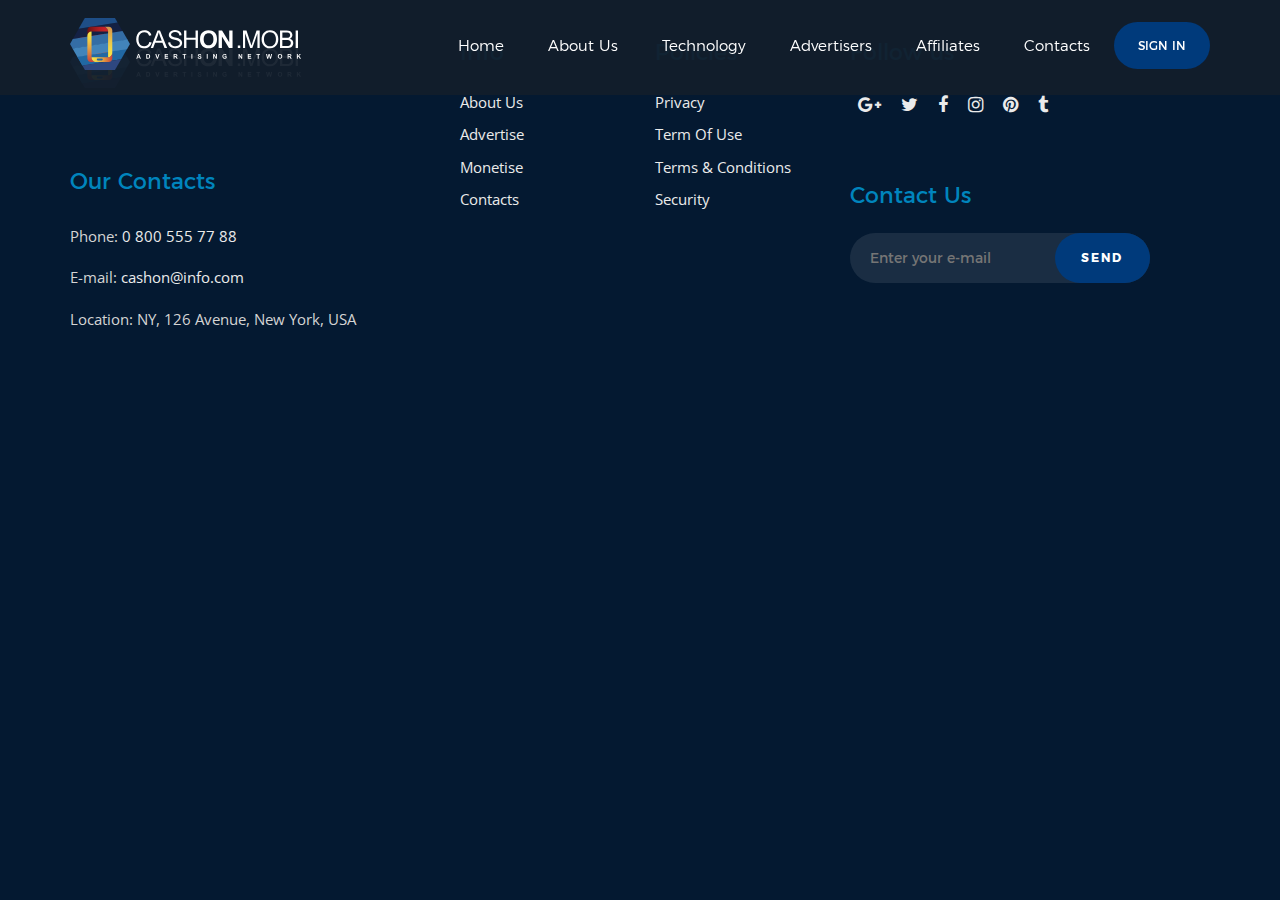
<file: sign-in.html>
<!doctype html>
<!--[if IE 8 ]>    <html class="no-js ie8" lang="en"> <![endif]-->
<!--[if (gte IE 9)|!(IE)]><!--> <html class="no-js" lang="en"> <!--<![endif]-->
<head>

	<meta charset="utf-8">
	<meta http-equiv="X-UA-Compatible" content="IE=edge,chrome=1">

	<title>Sign in</title>
	<meta name="description" content="">
	<meta name="author" content="">

	<meta name="viewport" content="width=device-width, initial-scale=1.0">
	<link rel="shortcut icon" href="favicon.ico">
	<link rel="apple-touch-icon image_src" href="apple-touch-icon.png">

	<meta property="og:type" content="website" />
	<meta property="og:image" itemprop="image primaryImageOfPage" content="http://cashon.mobi/apple-touch-icon.png" />
	<meta property="og:url" content="http://cashon.mobi"/>

	<link href="https://fonts.googleapis.com/css?family=Open+Sans:300,400,700" rel="stylesheet">
	<link href="css/style.min.css" rel="stylesheet">

</head>

<body>
	<header class="header " role="banner">

		<div class="container">
			<div class="row">
				<div class="col-xs-6 col-md-3">
					<div class="logo"><a href="/"></a></div>
				</div>

				<nav class="nav col-xs-6 col-md-9" role="navigation">
					<button class="nav__toggle" data-toggle="collapse" data-target="#nav__menu"><span class="fa fa-bars"></span></button>
					<ul class="nav__menu collapse" id="nav__menu">
						<li class="has-submenu">
							<a href="/">Home</a>
							<ul class="submenu">
								<li>
									<a href="index.html#aboutus">About Us</a>
								</li>
								<li>
									<a href="index.html#maingoal">Our Goals</a>
								</li>
								<li>
									<a href="index.html#events">Events</a>
								</li>

							</ul>

						</li>
						<li>
							<a href="about-us.html">About Us</a>
						</li>
						<li>
							<a href="technology.html">Technology</a>
						</li>
						<li>
							<a href="advertisers.html">Advertisers</a>
						</li>
						<li>
							<a href="affiliates.html">Affiliates</a>
						</li>
						<li>
							<a href="contacts.html">Contacts</a>
						</li>
						<li class="login">
							<a href="http://login.cashonmobi.afftrack.com/affiliate/">Sign in</a>
						</li>

					</ul>
				</nav>
			</div>
		</div>

	</header>

	<main class="main" role="main">

<div>
    <h2 class="center">Home > Sign in</h2>
    <h1 class="center">Sign in</h1>
</div>

<div class="about-us">
     <h1 class="center">Content here</h1>
</div>

	</main>

	<footer class="footer" role="contentinfo">

		<div class="container footer-p">
			<div class="col-xs-12 col-sm-4">
				<div class="logo footer-h1"><a href="/"></a></div>
				<div class="footer-h1">Our Contacts</div>
				<div class="footer-p">Phone: <a class="inline" href="tel:+0-800-555-77-88">0 800 555 77 88</a></div>
				<div class="footer-p">E-mail: <a class="inline" href="mailto:cashon@info.com">cashon@info.com</a></div>
				<div class="footer-p">Location: NY, 126 Avenue, New York, USA</div>
			</div>
			<div class="col-xs-6 col-sm-4 col-md-2 footer-links">
				<div class="footer-h1">Info</div>
				<a href="about-us.html">About Us</a>
				<a href="advertisers.html">Advertise</a>
				<a href="/">Monetise</a>
				<a href="contacts.html">Contacts</a>
			</div>
			<div class="col-xs-6 col-sm-4 col-md-2 footer-links">
				<div class="footer-h1">Policies</div>
				<a href="#">Privacy</a>
				<a href="#">Term Of Use</a>
				<a href="#">Terms & Conditions</a>
				<a href="#">Security</a>
			</div>
			<div class="col-xs-12 col-sm-8 col-md-4">
				<div class="row">
					<div class="col-xs-6 col-sm-6 col-md-12">
						<div class="footer-h1">Follow us</div>
						<div class="social">
							<a href="#" class="g-plus"><span class="fa fa-google-plus"></span></a>
							<a href="#"><span class="fa fa-twitter"></span></a>
							<a href="#"><span class="fa fa-facebook"></span></a>
							<a href="#"><span class="fa fa-instagram"></span></a>
							<a href="#"><span class="fa fa-pinterest"></span></a>
							<a href="#"><span class="fa fa-tumblr"></span></a>
						</div>
					</div>
					<div class="col-xs-6 col-sm-6 col-md-12">
						<div class="footer-h1">Contact Us</div>
						<form action="#" class="form">
							<input type="text" name="e-mail" placeholder="Enter your e-mail">
							<input type="submit" value="Send" class="send">
						</form>
					</div>
				</div>
			</div>
		</div>

	</footer>
	<script src="js/scripts.min.js"></script>

</body>
</html>
</file>
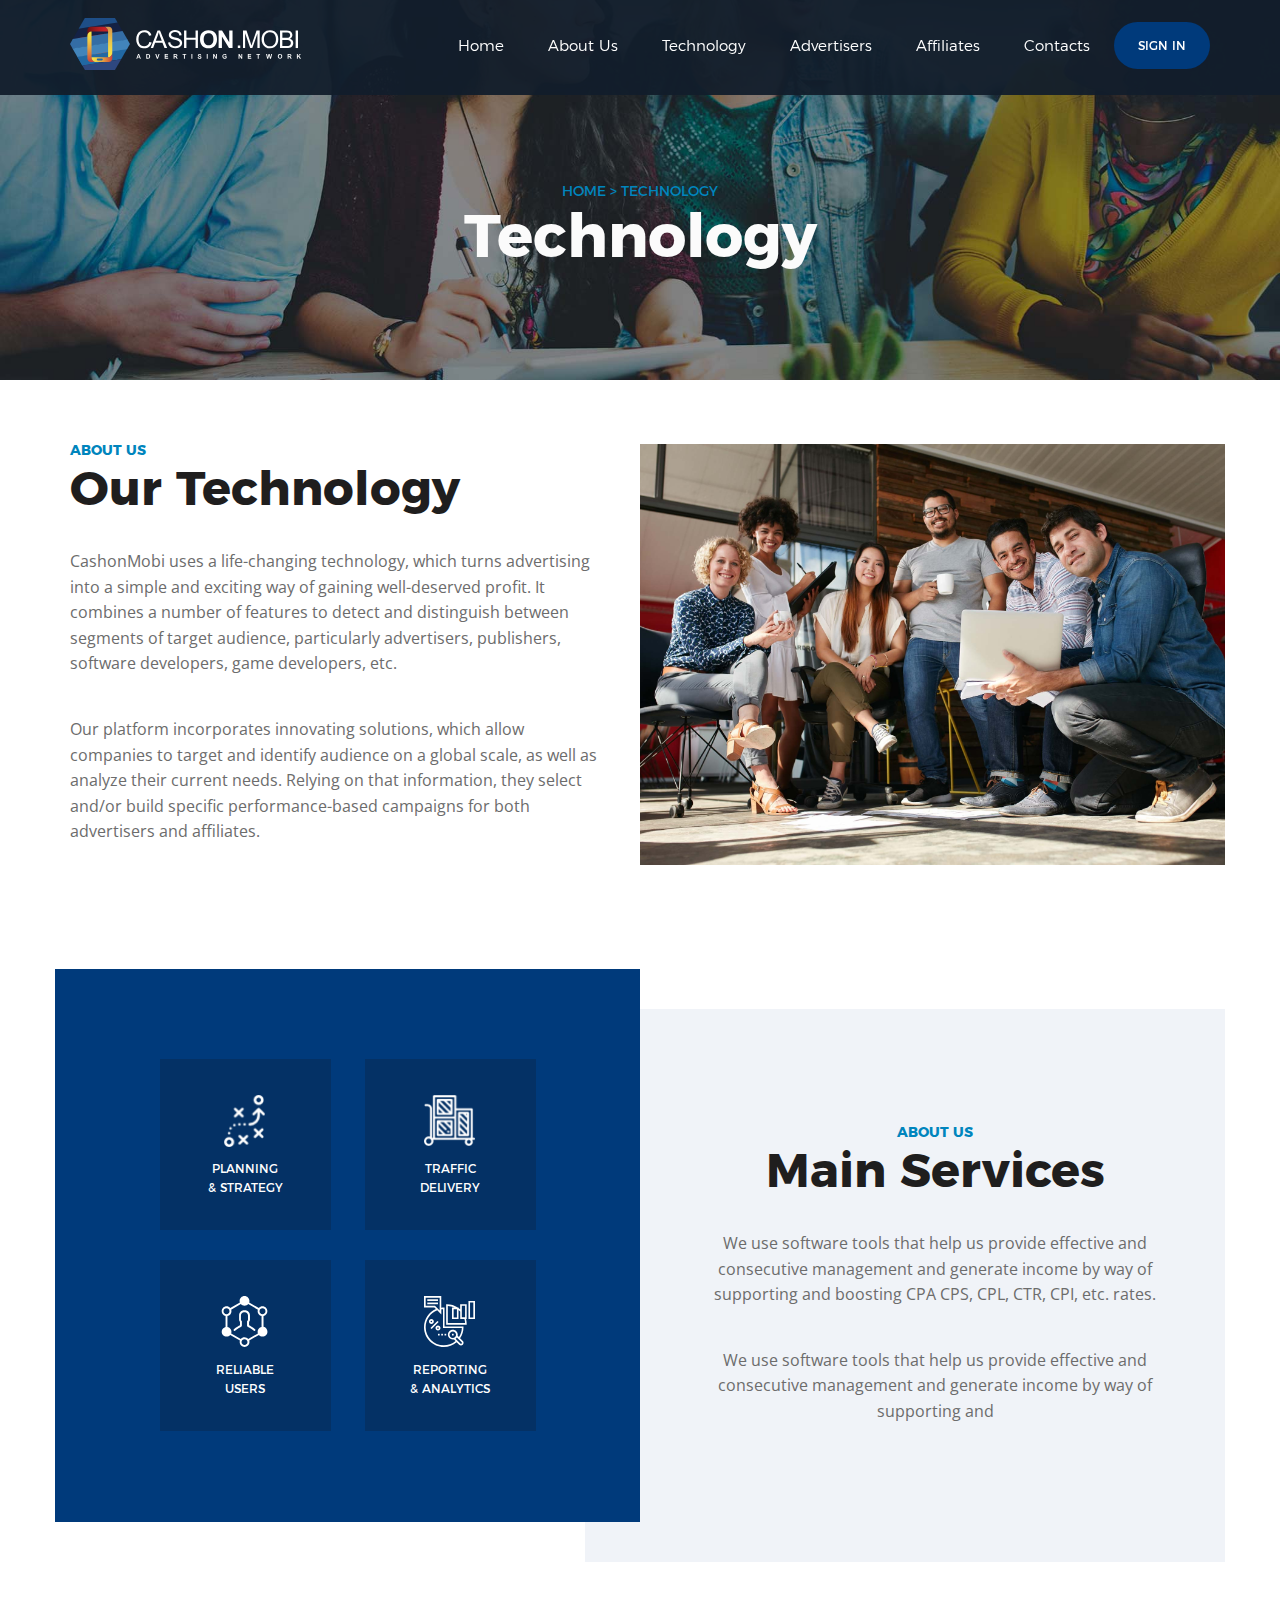
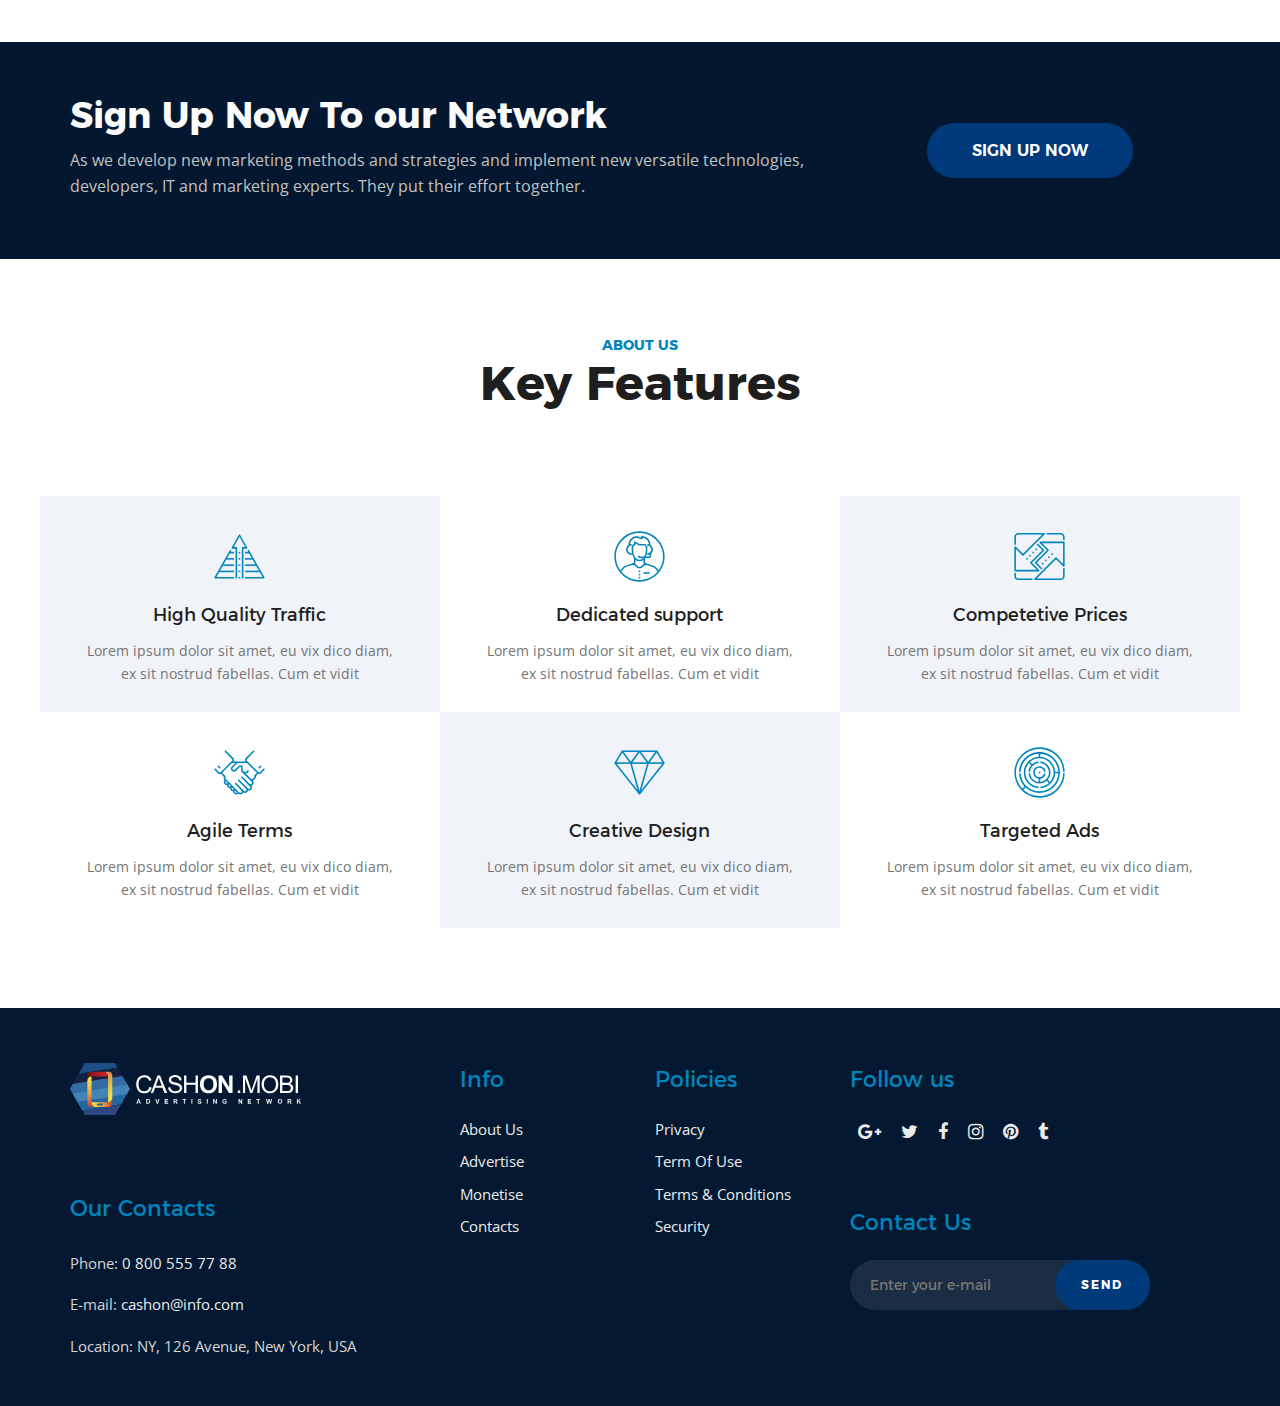
<file: technology.html>
<!doctype html>
<!--[if IE 8 ]>    <html class="no-js ie8" lang="en"> <![endif]-->
<!--[if (gte IE 9)|!(IE)]><!--> <html class="no-js" lang="en"> <!--<![endif]-->
<head>

	<meta charset="utf-8">
	<meta http-equiv="X-UA-Compatible" content="IE=edge,chrome=1">

	<title>Technology</title>
	<meta name="description" content="">
	<meta name="author" content="">

	<meta name="viewport" content="width=device-width, initial-scale=1.0">
	<link rel="shortcut icon" href="favicon.ico">
	<link rel="apple-touch-icon image_src" href="apple-touch-icon.png">

	<meta property="og:type" content="website" />
	<meta property="og:image" itemprop="image primaryImageOfPage" content="http://cashon.mobi/apple-touch-icon.png" />
	<meta property="og:url" content="http://cashon.mobi"/>

	<link href="https://fonts.googleapis.com/css?family=Open+Sans:300,400,700" rel="stylesheet">
	<link href="css/style.min.css" rel="stylesheet">

</head>

<body>
	<header class="header " role="banner">

		<div class="container">
			<div class="row">
				<div class="col-xs-6 col-md-3">
					<div class="logo"><a href="/"></a></div>
				</div>

				<nav class="nav col-xs-6 col-md-9" role="navigation">
					<button class="nav__toggle" data-toggle="collapse" data-target="#nav__menu"><span class="fa fa-bars"></span></button>
					<ul class="nav__menu collapse" id="nav__menu">
						<li class="has-submenu">
							<a href="/">Home</a>
							<ul class="submenu">
								<li>
									<a href="index.html#aboutus">About Us</a>
								</li>
								<li>
									<a href="index.html#maingoal">Our Goals</a>
								</li>
								<li>
									<a href="index.html#events">Events</a>
								</li>

							</ul>

						</li>
						<li>
							<a href="about-us.html">About Us</a>
						</li>
						<li>
							<a href="technology.html">Technology</a>
						</li>
						<li>
							<a href="advertisers.html">Advertisers</a>
						</li>
						<li>
							<a href="affiliates.html">Affiliates</a>
						</li>
						<li>
							<a href="contacts.html">Contacts</a>
						</li>
						<li class="login">
							<a href="http://login.cashonmobi.afftrack.com/affiliate/">Sign in</a>
						</li>

					</ul>
				</nav>
			</div>
		</div>

	</header>

	<main class="main" role="main">


<div class="current-link">
    <div class="current-link-container">
            <div class="container">
                <div class="col-sm-12">
                    <div class="about-h1 text-center">Home > Technology</div>
                    <div class="about-h2 text-center">Technology</div>
                </div>
            </div>
    </div>
</div>

<div class="ourtechnology">
    <div class="container container-sm-height">
        <div class="row row-sm-height">
            <div class="col-sm-6 col-sm-height text">
                <div class="main-h1">About Us</div>
                <div class="main-h2">Our Technology</div>
                <div class="main-p">CashonMobi uses a life-changing technology, which turns advertising into a
                    simple and exciting way of gaining well-deserved profit. It combines a
                    number of features to detect and distinguish between segments of target
                    audience, particularly advertisers, publishers, software developers, game
                    developers, etc.
                </div>
                <div class="main-p">Our platform incorporates innovating solutions, which allow companies to
                target and identify audience on a global scale, as well as analyze their
                current needs. Relying on that information, they select and/or build specific
                performance-based campaigns for both advertisers and affiliates.</div>
            </div>
            <div class="col-sm-6 col-sm-height photo"></div>
        </div>
    </div>
</div>

<div class="ourservices">
    <div class="container container-md-height">
        <div class="row row-md-height">
            <div class="col-md-6 col-md-height services">
                <a href="/" style='background-image: url(img/services-planning.png)'>Planning<br/>& strategy</a>
                <a href="/" style='background-image: url(img/services-delivery.png)'>Traffic<br/>delivery</a>
                <a href="/" style='background-image: url(img/services-users.svg)'>Reliable<br/>users</a>
                <a href="/" style='background-image: url(img/services-analytics.svg)'>Reporting<br/>& analytics</a>
            </div>
            <div class="col-md-6 col-md-height">
                <div class="text">
                    <div class="main-h1">About Us</div>
                    <div class="main-h2">Main Services</div>
                    <div class="main-p">We use software tools that help us provide effective and consecutive
                        management and generate income by way of supporting and boosting CPA CPS, CPL, CTR, CPI, etc. rates.
                    </div>
                    <div class="main-p">We use software tools that help us provide effective and consecutive
                        management and generate income by way of supporting and
                    </div>
                </div>
            </div>
        </div>
    </div>
</div>

<div class="signup">
    <div class="signup-content container container-sm-height">
        <div class="row row-sm-height">
            <div class="text col-sm-8 col-sm-height">
                <div class="main-h2">Sign Up Now To our Network</div>
                <div class="main-p">As we develop new marketing methods and strategies and implement new versatile
                    technologies, developers, IT and marketing experts. They put their effort together.</div>
            </div>
            <div class="start-now col-sm-4 col-sm-height">
                <a href="http://login.cashonmobi.afftrack.com/affiliate/" class="">Sign up now</a>
            </div>
        </div>
    </div>
</div>

<div class="keyfeatures">
    <div class="container">
        <div class="main-h1">About Us</div>
        <div class="main-h2">Key Features</div>
        <div class="row">
            <a href="/" class="col-xs-12 col-sm-6 col-md-4" style='background-image: url(img/key-feature-1.svg)'>
                <div class="h1">High Quality Traffic</div>
                <p>Lorem ipsum dolor sit amet, eu vix dico diam, ex sit nostrud fabellas. Cum et vidit</p>
            </a>
            <a href="/" class="col-xs-12 col-sm-6 col-md-4" style='background-image: url(img/key-feature-2.svg)'>
                <div class="h1">Dedicated support</div>
                <p>Lorem ipsum dolor sit amet, eu vix dico diam, ex sit nostrud fabellas. Cum et vidit</p>
            </a>
            <a href="/" class="col-xs-12 col-sm-6 col-md-4" style='background-image: url(img/key-feature-3.svg)'>
                <div class="h1">Competetive Prices</div>
                <p>Lorem ipsum dolor sit amet, eu vix dico diam, ex sit nostrud fabellas. Cum et vidit</p>
            </a>
            <a href="/" class="col-xs-12 col-sm-6 col-md-4" style='background-image: url(img/key-feature-4.svg)'>
                <div class="h1">Agile Terms</div>
                <p>Lorem ipsum dolor sit amet, eu vix dico diam, ex sit nostrud fabellas. Cum et vidit</p>
            </a>
            <a href="/" class="col-xs-12 col-sm-6 col-md-4" style='background-image: url(img/key-feature-5.svg)'>
                <div class="h1">Creative Design</div>
                <p>Lorem ipsum dolor sit amet, eu vix dico diam, ex sit nostrud fabellas. Cum et vidit</p>
            </a>
            <a href="/" class="col-xs-12 col-sm-6 col-md-4" style='background-image: url(img/key-feature-6.svg)'>
                <div class="h1">Targeted Ads</div>
                <p>Lorem ipsum dolor sit amet, eu vix dico diam, ex sit nostrud fabellas. Cum et vidit</p>
            </a>
        </div>
    </div>
</div>


	</main>

	<footer class="footer" role="contentinfo">

		<div class="container footer-p">
			<div class="col-xs-12 col-sm-4">
				<div class="logo footer-h1"><a href="/"></a></div>
				<div class="footer-h1">Our Contacts</div>
				<div class="footer-p">Phone: <a class="inline" href="tel:+0-800-555-77-88">0 800 555 77 88</a></div>
				<div class="footer-p">E-mail: <a class="inline" href="mailto:cashon@info.com">cashon@info.com</a></div>
				<div class="footer-p">Location: NY, 126 Avenue, New York, USA</div>
			</div>
			<div class="col-xs-6 col-sm-4 col-md-2 footer-links">
				<div class="footer-h1">Info</div>
				<a href="about-us.html">About Us</a>
				<a href="advertisers.html">Advertise</a>
				<a href="/">Monetise</a>
				<a href="contacts.html">Contacts</a>
			</div>
			<div class="col-xs-6 col-sm-4 col-md-2 footer-links">
				<div class="footer-h1">Policies</div>
				<a href="#">Privacy</a>
				<a href="#">Term Of Use</a>
				<a href="#">Terms & Conditions</a>
				<a href="#">Security</a>
			</div>
			<div class="col-xs-12 col-sm-8 col-md-4">
				<div class="row">
					<div class="col-xs-6 col-sm-6 col-md-12">
						<div class="footer-h1">Follow us</div>
						<div class="social">
							<a href="#" class="g-plus"><span class="fa fa-google-plus"></span></a>
							<a href="#"><span class="fa fa-twitter"></span></a>
							<a href="#"><span class="fa fa-facebook"></span></a>
							<a href="#"><span class="fa fa-instagram"></span></a>
							<a href="#"><span class="fa fa-pinterest"></span></a>
							<a href="#"><span class="fa fa-tumblr"></span></a>
						</div>
					</div>
					<div class="col-xs-6 col-sm-6 col-md-12">
						<div class="footer-h1">Contact Us</div>
						<form action="#" class="form">
							<input type="text" name="e-mail" placeholder="Enter your e-mail">
							<input type="submit" value="Send" class="send">
						</form>
					</div>
				</div>
			</div>
		</div>

	</footer>
	<script src="js/scripts.min.js"></script>

</body>
</html>
</file>
